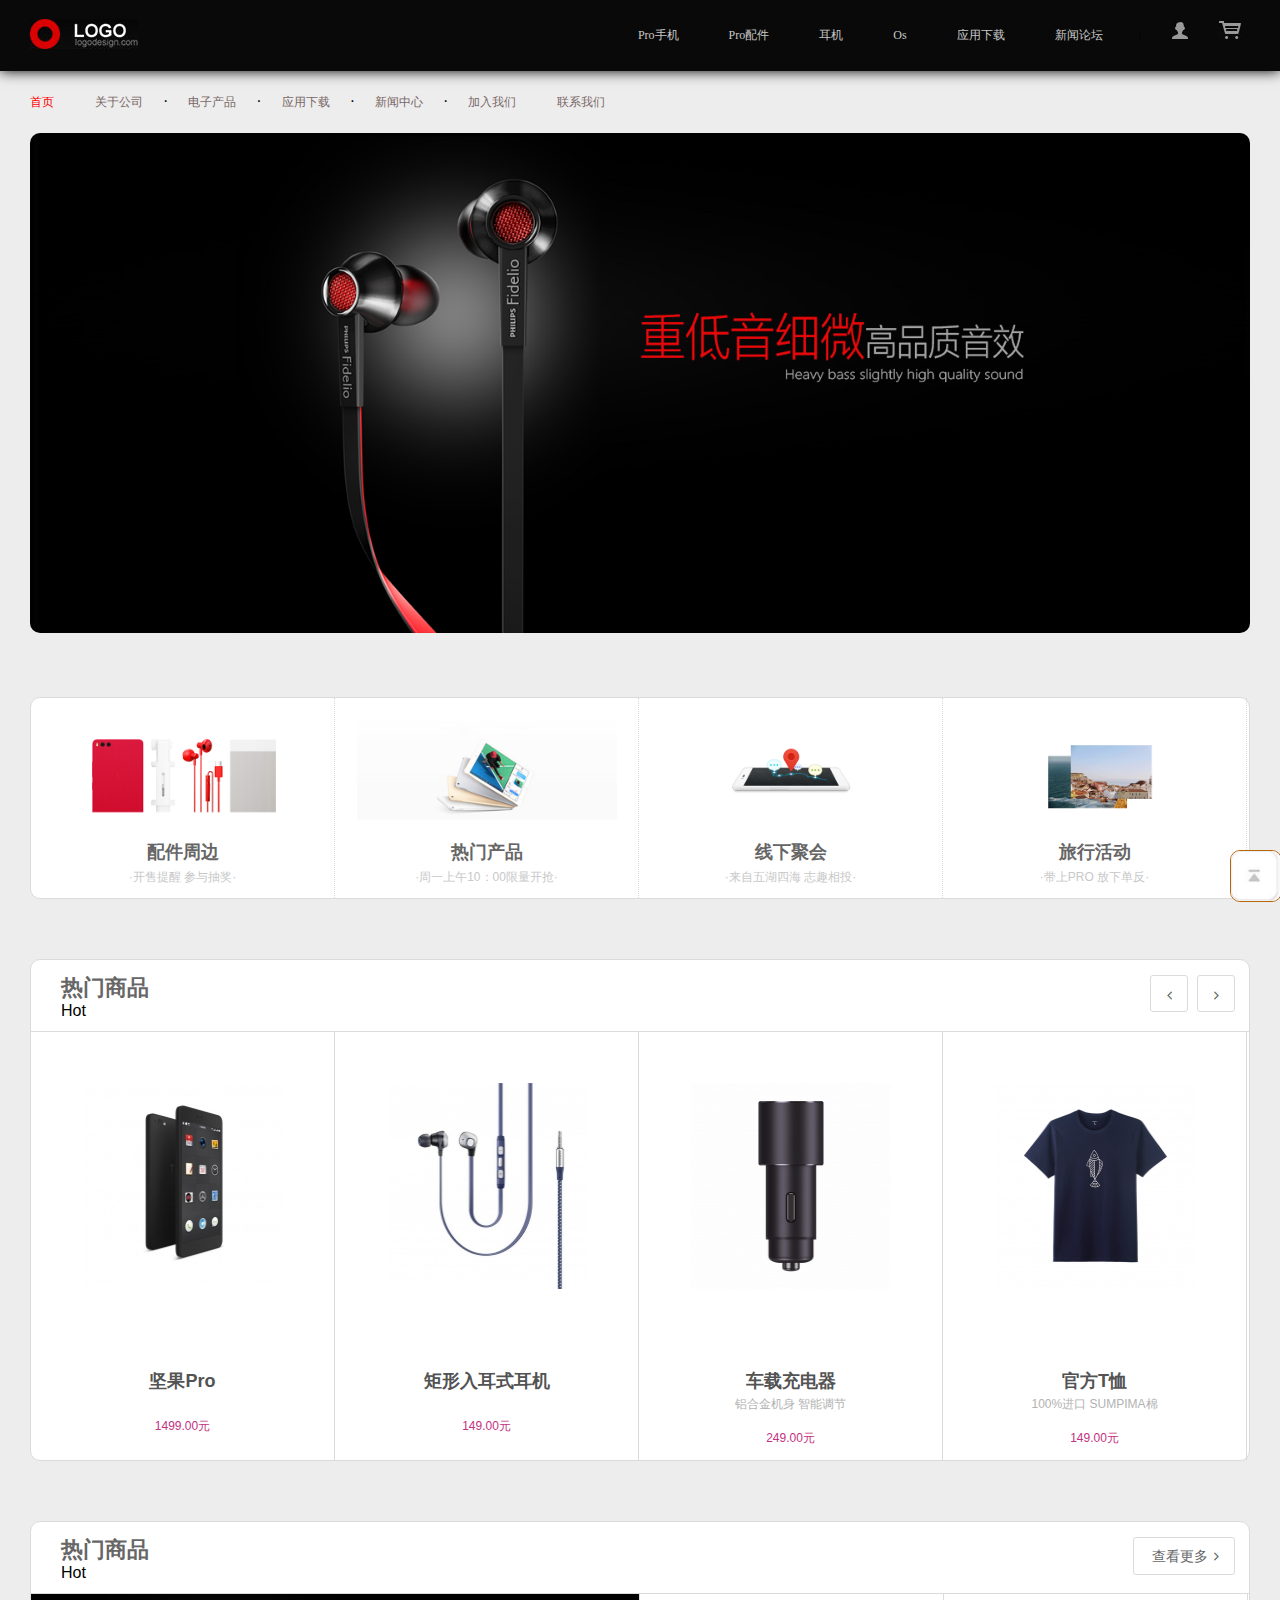
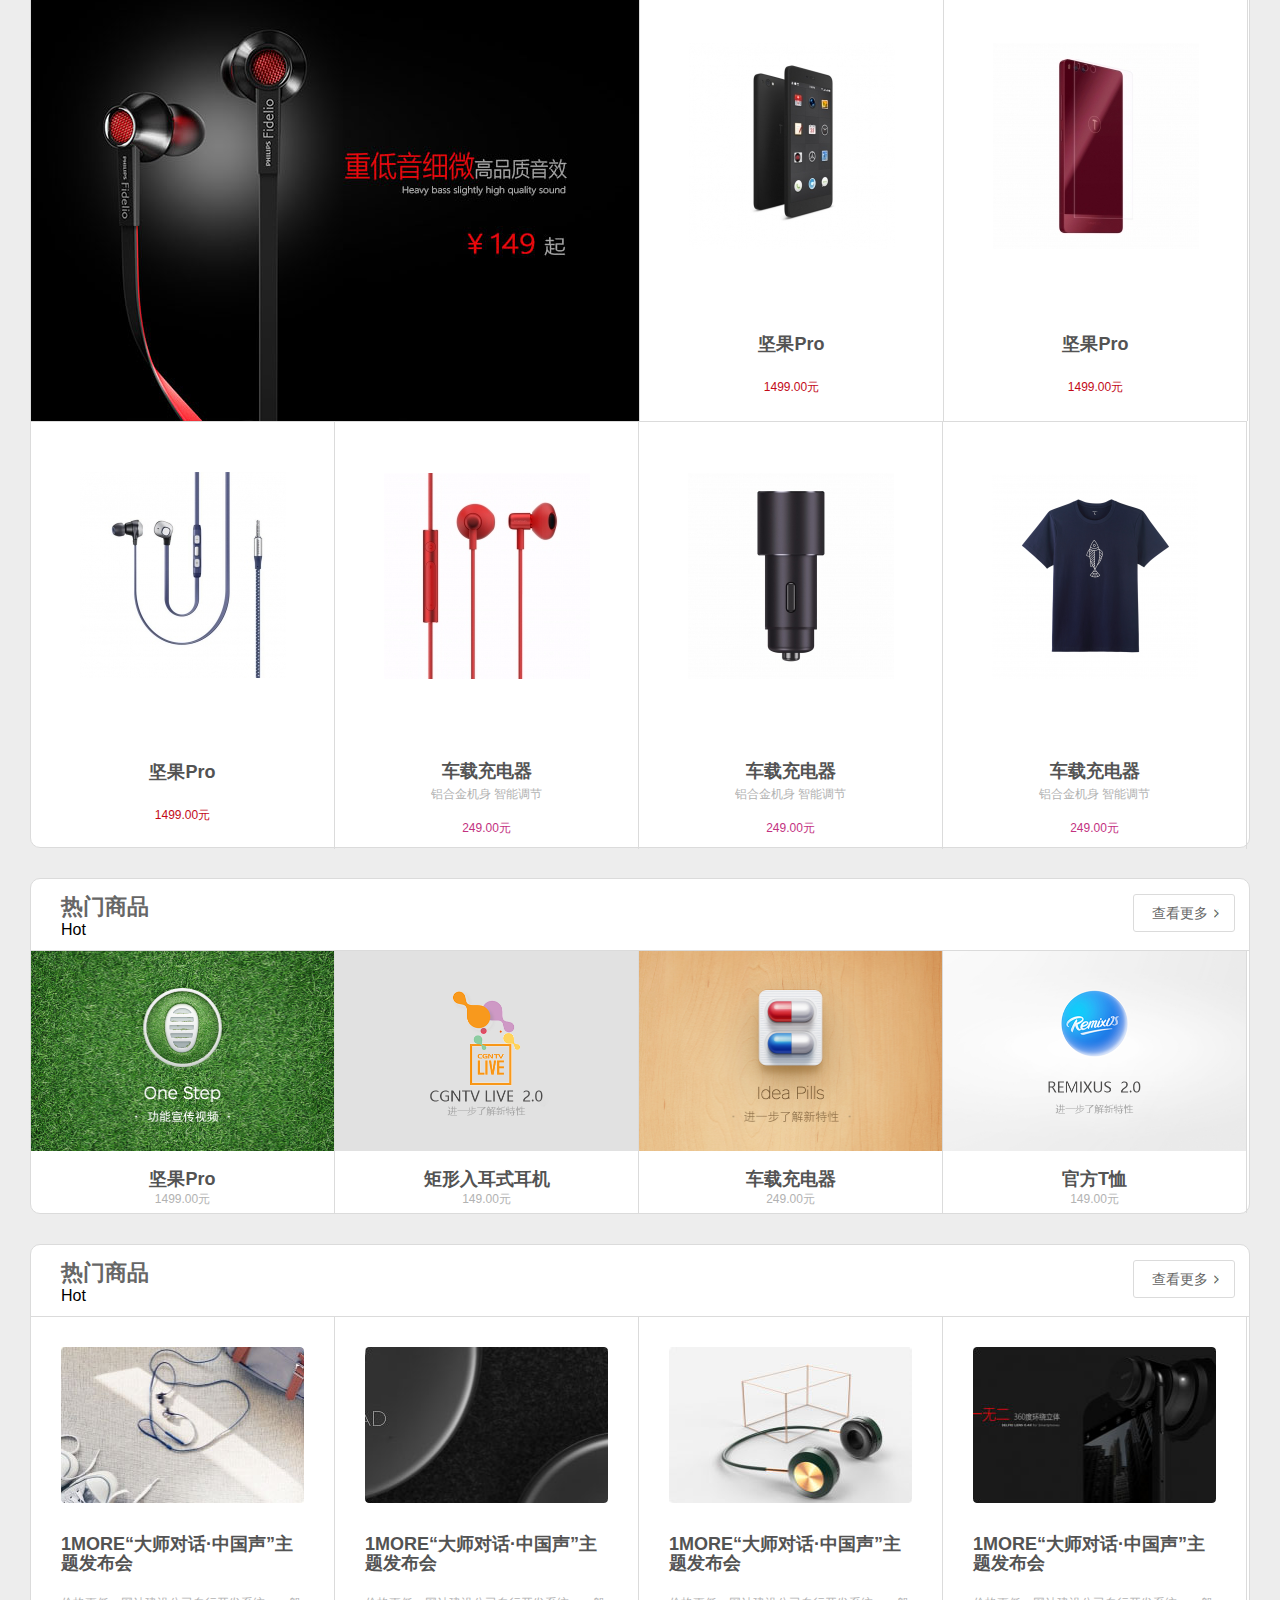
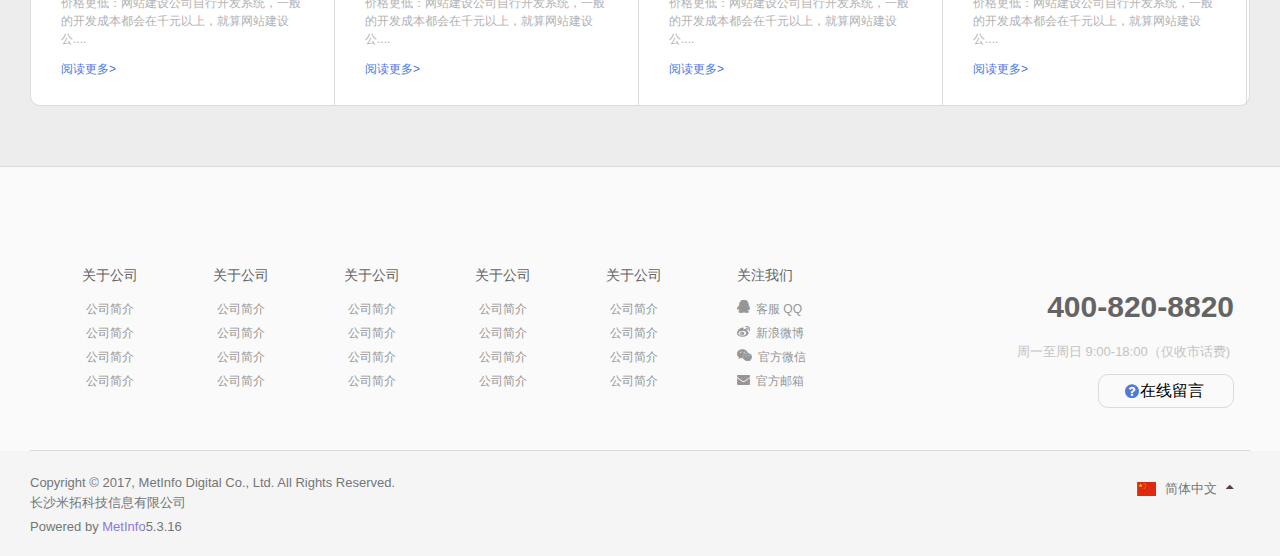
<file: index.html>
<!DOCTYPE html>
<html>
	<head>
		<meta charset="UTF-8">
		<title>首页</title>
		<link rel="stylesheet" href="css/style.css" />
		<link rel="stylesheet" href="css/idnex.css" />
	</head>
	<body>
<div class="top">
<div class="t_inner">
		<div class="logo">
		  <div align="justify"><a href="#"><img src="images/top_log_03.jpg"></a></div>
		</div>
		<div class="right">
			<div align="justify">
			  <ul>
			    <li><a href="#">Pro手机</a></li>
			    <li><a href="#">Pro配件</a></li>
			    <li><a href="#">耳机</a></li>
			    <li><a href="#">Os</a></li>
			    <li><a href="#">应用下载</a></li>
			    <li><a href="#">新闻论坛</a></li>
			    <li class="last"><span>|</span><a href="#"><img src="images/top_log_06.jpg"></a></li>
			    <li class="lasts"><a href="#"><img src="images/top_log_09.jpg"></a></li>
		      </ul>
		  </div>
		</div>
</div>
</div>
<div class="header">
	<div class="h_inner">
		<ul>
			<li><a href="#" class="innet">首页</a></li>
			<li class="first"><a href="company.html">关于公司</a><span>·</span></li>
			<li class="first"><a href="chanpin.html">电子产品</a><span>·</span></li>
			<li class="first"><a href="download.html">应用下载</a><span>·</span></li>
			<li class="first"><a href="xinwen.html">新闻中心</a><span>·</span></li>
			<li><a href="join.html">加入我们</a></li>
			<li><a href="contact.html">联系我们</a></li>
		</ul>
	</div>
</div>
<div class="banner"><img src="a_data/1495532510.png"></div>
<div class="main">
	<div class="m_inner">
		<div class="part1">
			<div class="list">
				<div class="pic"><a href="#"><img src="a_data/1495693824.png"></a></div>
				<h4>配件周边</h4>
				<p><a href="#">·开售提醒 参与抽奖·</a></p>
			</div>
			<div class="list">
				<div class="pic"><a href="#"><img src="a_data/1495697648.png"></a></div>
				<h4>热门产品</h4>
				<p><a href="#">·周一上午10：00限量开抢·</a></p>
			</div>
			<div class="list">
				<div class="pic"><a href="#"><img src="a_data/1495693914.png"></a></div>
				<h4>线下聚会</h4>
				<p><a href="#">·来自五湖四海 志趣相投·</a></p>
			</div><div class="list">
				<div class="pic"><a href="#"><img src="a_data/1495693941.png"></a></div>
				<h4>旅行活动</h4>
				<p><a href="#">·带上PRO 放下单反·</a></p>
			</div>
		</div>
		<div class="part2">
			<div class="shang">
				<div class="left">
					<h3>热门商品</h3>
					<span>Hot</span>
				</div>
				<div class="right">
					<a href="#"><img src="images/bg_03.jpg"></a>
					<a href="#"><img src="images/bg_05.jpg"></a>
				</div>				
			</div>
			<div class="xia">
				 <div class="list">
						<div class="pic"><a href="#"><img src="a_data/thumb_022.jpg"></a></div>
						<h4><a href="#">坚果Pro</a></h4>
						<p><a href="#">1499.00元</a></p>
				 </div>
				  <div class="list">
						<div class="pic"><a href="#"><img src="a_data/thumb_008.jpg"></a></div>
						<h4><a href="#">矩形入耳式耳机</a></h4>
						<p><a href="#">149.00元</a></p>
				 </div>
				  <div class="list last">
						<div class="pic"><a href="#"><img src="a_data/thumb_020.jpg"></a></div>
						<h4><a href="#">车载充电器</a></h4>
                        <span>铝合金机身 智能调节</span>
						<p><a href="#">249.00元</a></p>
				 </div>
				  <div class="list last">
						<div class="pic"><a href="#"><img src="a_data/thumb_014.jpg"></a></div>
						<h4><a href="#">官方T恤</a></h4>
                        <span>100%进口 SUMPIMA棉</span>
						<p><a href="#">149.00元</a></p>
				 </div>
			</div>
		</div>
        <div class="p_mid">
        	<div class="shang">
				<div class="left">
					<h3>热门商品</h3>
					<span>Hot</span>
				</div>
				<div class="right">					
					<a href="#">查看更多</a>
				</div>				
			</div>
        	<div class="xia">
        		<div class="index">
	        		<div class="tu"><img src="images/p_mid-bg_03.jpg"></div>
	        		<div class="list">
						<div class="pic"><a href="#"><img src="a_data/thumb_022.jpg"></a></div>
						<h4><a href="#">坚果Pro</a></h4>
						<p><a href="#">1499.00元</a></p>
					</div>
					<div class="list">
						<div class="pic"><a href="#"><img src="a_data/thumb_027.jpg"></a></div>
						<h4><a href="#">坚果Pro</a></h4>
						<p><a href="#">1499.00元</a></p>
					</div>
				</div>
					<div class="undex">
        		<div class="list">
						<div class="pic"><a href="#"><img src="a_data/thumb_008.jpg"></a></div>
						<h4><a href="#">坚果Pro</a></h4>
						<p><a href="#">1499.00元</a></p>
				</div>
				 <div class="list last">
						<div class="pic"><a href="#"><img src="a_data/thumb_017.jpg"></a></div>
						<h4><a href="#">车载充电器</a></h4>
                        <span>铝合金机身 智能调节</span>
						<p><a href="#">249.00元</a></p>
				 </div>
				  <div class="list last">
						<div class="pic"><a href="#"><img src="a_data/thumb_020.jpg"></a></div>
						<h4><a href="join.html">车载充电器</a></h4>
                        <span>铝合金机身 智能调节</span>
						<p><a href="#">249.00元</a></p>
				 </div>
				  <div class="list last">
						<div class="pic"><a href="#"><img src="a_data/thumb_014.jpg"></a></div>
						<h4>车载充电器</h4>
                        <span>铝合金机身 智能调节</span>
						<p><a href="#">249.00元</a></p>
				 </div>
        	</div>
        	</div>
        
        	
        	
        </div>
		<div class="part3">
			<div class="shang">
				<div class="left">
					<h3>热门商品</h3>
					<span>Hot</span>
				</div>
				<div class="right">					
					<a href="#">查看更多</a>
				</div>				
			</div>
			<div class="xia">
				 <div class="list">
						<div class="pic"><a href="#"><img src="a_data/1495609372.jpg"></a></div>
						<h4><a href="#">坚果Pro</a></h4>
						<p><a href="#">1499.00元</a></p>
				 </div>
				  <div class="list">
						<div class="pic"><a href="#"><img src="a_data/1495794368.png"></a></div>
						<h4><a href="#">矩形入耳式耳机</a></h4>
						<p><a href="#">149.00元</a></p>
				 </div>
				  <div class="list">
						<div class="pic"><a href="#"><img src="a_data/1495609812.jpg"></a></div>
						<h4><a href="#">车载充电器</a></h4>
						<p><a href="#">249.00元</a></p>
				 </div>
				  <div class="list">
						<div class="pic"><a href="#"><img src="a_data/1495701022.png"></a></div>
						<h4><a href="join.html">官方T恤</a></h4>                        
						<p><a href="#">149.00元</a></p>
				 </div>
			</div>
		</div>
		<div class="part4">
			<div class="shang">
				<div class="left">
					<h3>热门商品</h3>
					<span>Hot</span>
				</div>
				<div class="right">
					<a href="#">查看更多</a>
				</div>				
			</div>
			<div class="xia">
				 <div class="list">
						<div class="pic"><a href="#"><img src="images/m_inner-pic_03.jpg"></a></div>
						<h4>1MORE“大师对话·中国声”主题发布会</h4>
						<p>价格更低：网站建设公司自行开发系统，一般的开发成本都会在千元以上，就算网站建设公....</p>
						<div class="text"><a href="#">阅读更多></a></div>
				 </div>
				  <div class="list">
						<div class="pic"><a href="#"><img src="images/m_inner-pic_05.jpg"></a></div>
						<h4>1MORE“大师对话·中国声”主题发布会</h4>
						<p>价格更低：网站建设公司自行开发系统，一般的开发成本都会在千元以上，就算网站建设公....</p>
						<div class="text"><a href="#">阅读更多></a></div>
				 </div>
				  <div class="list">
						<div class="pic"><a href="#"><img src="images/m_inner-pic_07.jpg"></a></div>
						<h4>1MORE“大师对话·中国声”主题发布会</h4>
						<p>价格更低：网站建设公司自行开发系统，一般的开发成本都会在千元以上，就算网站建设公....</p>
						<div class="text"><a href="#">阅读更多></a></div>
				 </div>
				  <div class="list">
						<div class="pic"><a href="#"><img src="images/m_inner-pic_09.jpg"></a></div>
						<h4>1MORE“大师对话·中国声”主题发布会</h4>
						<p>价格更低：网站建设公司自行开发系统，一般的开发成本都会在千元以上，就算网站建设公....</p>
						<div class="text"><a href="#">阅读更多></a></div>
				 </div>
				
				  
			</div>
		</div>
	</div>
</div>
<div class="footer">
	<div class="f_inner">
		<dl class="first">
			<dt>关于公司</dt>
			<dd><a href="#">公司简介</a></dd>
			<dd><a href="#">公司简介</a></dd>
			<dd><a href="#">公司简介</a></dd>
			<dd><a href="#">公司简介</a></dd>
		</dl>
		<dl>
			<dt>关于公司</dt>
			<dd><a href="#">公司简介</a></dd>
			<dd><a href="#">公司简介</a></dd>
			<dd><a href="#">公司简介</a></dd>
			<dd><a href="#">公司简介</a></dd>
		</dl>
		<dl>
			<dt>关于公司</dt>
			<dd><a href="#">公司简介</a></dd>
			<dd><a href="#">公司简介</a></dd>
			<dd><a href="#">公司简介</a></dd>
			<dd><a href="#">公司简介</a></dd>
		</dl>
		<dl>
			<dt>关于公司</dt>
			<dd><a href="#">公司简介</a></dd>
			<dd><a href="#">公司简介</a></dd>
			<dd><a href="#">公司简介</a></dd>
			<dd><a href="#">公司简介</a></dd>
		</dl>
		<dl>
			<dt>关于公司</dt>
			<dd><a href="#">公司简介</a></dd>
			<dd><a href="#">公司简介</a></dd>
			<dd><a href="#">公司简介</a></dd>
			<dd><a href="#">公司简介</a></dd>
		</dl>
		<dl class="last">
			<dt>关注我们</dt>
			<dd><img src="images/qq_weixin_03.jpg"><a href="W">客服 QQ</a></dd>
			<dd><img src="images/qq_weixin_07.jpg"><a href="W">新浪微博</a></dd>
			<dd><img src="images/qq_weixin_11.jpg"><a href="W">官方微信</a></dd>
			<dd><img src="images/qq_weixin_15.jpg"><a href="W">官方邮箱</a></dd>
		</dl>
		<div class="right">
			<h2>400-820-8820</h2>
			<p>周一至周日 9:00-18:00（仅收市话费)</p>
			<div class="button"><a href="#">在线留言</a></div>
		</div>
	</div>
	
</div>
<div class="bot">
	<div class="b_inner">
		<div class="left">
			<p>Copyright © 2017, MetInfo Digital Co., Ltd. All Rights Reserved.<br/>
长沙米拓科技信息有限公司</p>
			<div class="text">Powered by <span>MetInfo</span>5.3.16</div>
		</div>
		<div class="right">
			<p><a href="#">简体中文</a><img src="images/jiantou_bg_10.jpg"></p>
		</div>
	</div>
</div>
<div class="bot_footer">
	<a href="#"><img src="images/bg_06.jpg"></a>
</div>
		
		
	</body>
</html>
</file>
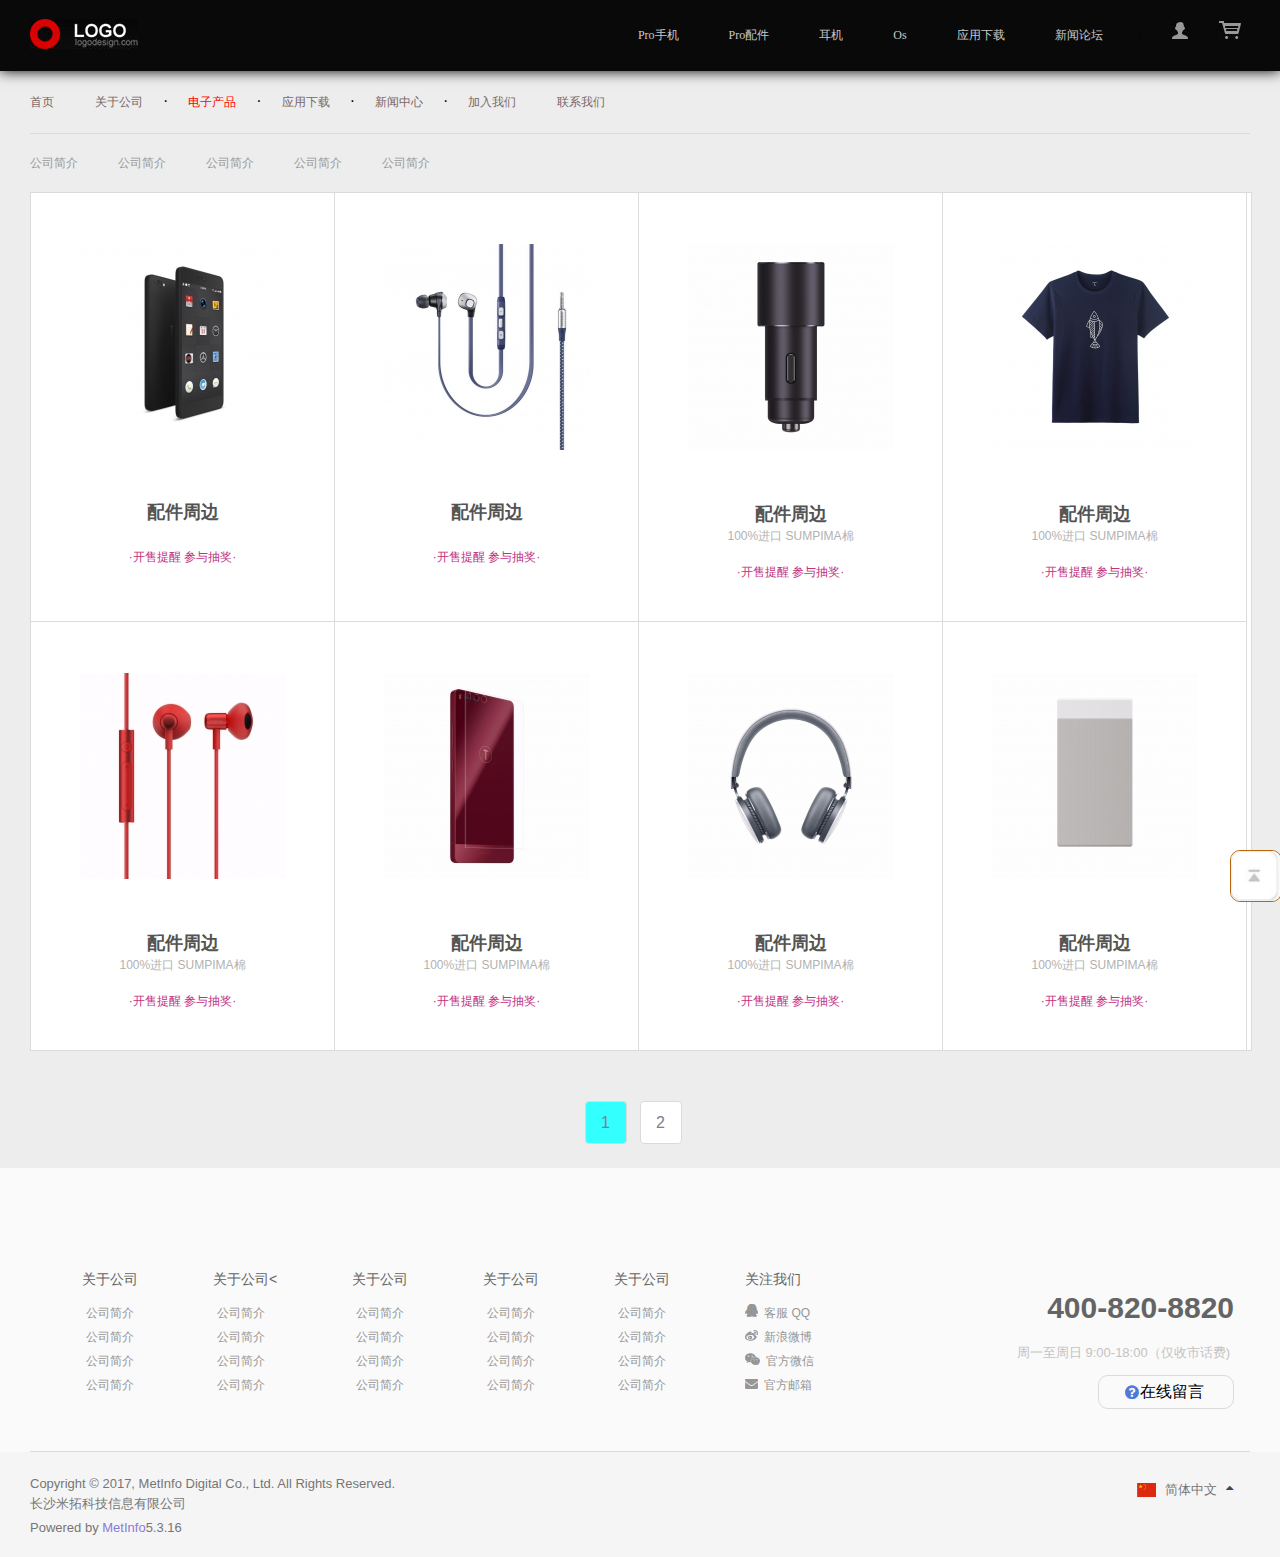
<file: chanpin.html>
<!DOCTYPE html>
<html>
	<head>
		<meta charset="UTF-8">
		<title>产品</title>
		<link rel="stylesheet" href="css/style.css" />
		<link rel="stylesheet" href="css/chanpin.css" />
	</head>
	<body>
<div class="top">
<div class="t_inner">
		<div class="logo"><a href="#"><img src="images/top_log_03.jpg"></a></div>
		<div class="right">
			<ul>
				<li><a href="#">Pro手机</a></li>
				<li><a href="#">Pro配件</a></li>
				<li><a href="#">耳机</a></li>
				<li><a href="#">Os</a></li>
				<li><a href="#">应用下载</a></li>
				<li><a href="#">新闻论坛</a></li>
				<li class="last"><span>|</span><a href="#"><img src="images/top_log_06.jpg"></a></li>
				<li class="lasts"><a href="#"><img src="images/top_log_09.jpg"></a></li>
			</ul>
		</div>
</div>
</div>
<div class="header">
	<div class="h_inner">
		<ul>
			<li><a href="index.html">首页</a></li>
			<li class="first"><a href="company.html">关于公司</a><span>·</span></li>
			<li class="first"><a href="#" class="innet">电子产品</a><span>·</span></li>
			<li class="first"><a href="download.html">应用下载</a><span>·</span></li>
			<li class="first"><a href="xinwen.html">新闻中心</a><span>·</span></li>
			<li><a href="join.html">加入我们</a></li>
			<li><a href="contact.html">联系我们</a></li>
		</ul>
	</div>
</div>		
<div class="main">
	<div class="m_inner">
		<ul>
			<li><a href="#">公司简介</a></li>
			<li><a href="#">公司简介</a></li>
			<li><a href="#">公司简介</a></li>
			<li><a href="#">公司简介</a></li>
			<li><a href="#">公司简介</a></li>
		</ul>
		<div class="part">
			<div class="list first">
				<div class="pic"><a href="#"><img src="a_data/thumb_022.jpg"></a></div>
				<h4>配件周边</h4>
				<p><a href="#">·开售提醒 参与抽奖·</a></p>
			</div>
			<div class="list first">
				<div class="pic"><a href="#"><img src="a_data/thumb_008.jpg"></a></div>
				<h4>配件周边</h4>
				<p><a href="#">·开售提醒 参与抽奖·</a></p>
			</div>
			<div class="list">
				<div class="pic"><a href="#"><img src="a_data/thumb_020.jpg"></a></div>
				<h4>配件周边</h4>
				<span>100%进口 SUMPIMA棉</span>
				<p><a href="#">·开售提醒 参与抽奖·</a></p>
			</div>
			<div class="list">
				<div class="pic"><a href="#"><img src="a_data/thumb_014.jpg"></a></div>
				<h4>配件周边</h4>
				<span>100%进口 SUMPIMA棉</span>
				<p><a href="#">·开售提醒 参与抽奖·</a></p>
			</div>
			<div class="list">
				<div class="pic"><a href="#"><img src="a_data/thumb_017.jpg"></a></div>
				<h4>配件周边</h4>
				<span>100%进口 SUMPIMA棉</span>
				<p><a href="#">·开售提醒 参与抽奖·</a></p>
			</div>
			<div class="list">
				<div class="pic"><a href="#"><img src="a_data/thumb_027.jpg"></a></div>
				<h4>配件周边</h4>
				<span>100%进口 SUMPIMA棉</span>
				<p><a href="#">·开售提醒 参与抽奖·</a></p>
			</div>
			<div class="list">
				<div class="pic"><a href="#"><img src="a_data/thumb_030.jpg"></a></div>
				<h4>配件周边</h4>
				<span>100%进口 SUMPIMA棉</span>
				<p><a href="#">·开售提醒 参与抽奖·</a></p>
			</div>
			<div class="list">
				<div class="pic"><a href="#"><img src="a_data/thumb_010.jpg"></a></div>
				<h4>配件周边</h4>
				<span>100%进口 SUMPIMA棉</span>
				<p><a href="#">·开售提醒 参与抽奖·</a></p>
			</div>
		</div>
		<div class="box">
			<div class="box_1"><a href="#" class="first">1</a><a href="#">2</a></div>
		</div>
	</div>	
</div>	
<div class="footer">
	<div class="f_inner">
		<dl class="first">
			<dt>关于公司</dt>
			<dd><a href="#">公司简介</a></dd>
			<dd><a href="#">公司简介</a></dd>
			<dd><a href="#">公司简介</a></dd>
			<dd><a href="#">公司简介</a></dd>
		</dl>
		<dl>
			<dt>关于公司<</dt>
			<dd><a href="#">公司简介</a></dd>
			<dd><a href="#">公司简介</a></dd>
			<dd><a href="#">公司简介</a></dd>
			<dd><a href="#">公司简介</a></dd>
		</dl>
		<dl>
			<dt>关于公司</dt>
			<dd><a href="#">公司简介</a></dd>
			<dd><a href="#">公司简介</a></dd>
			<dd><a href="#">公司简介</a></dd>
			<dd><a href="#">公司简介</a></dd>
		</dl>
		<dl>
			<dt>关于公司</dt>
			<dd><a href="#">公司简介</a></dd>
			<dd><a href="#">公司简介</a></dd>
			<dd><a href="#">公司简介</a></dd>
			<dd><a href="#">公司简介</a></dd>
		</dl>
		<dl>
			<dt>关于公司</dt>
			<dd><a href="#">公司简介</a></dd>
			<dd><a href="#">公司简介</a></dd>
			<dd><a href="#">公司简介</a></dd>
			<dd><a href="#">公司简介</a></dd>
		</dl>
		<dl class="last">
			<dt>关注我们</dt>
			<dd><img src="images/qq_weixin_03.jpg"><a href="#">客服 QQ</a></dd>
			<dd><img src="images/qq_weixin_07.jpg"><a href="#">新浪微博</a></dd>
			<dd><img src="images/qq_weixin_11.jpg"><a href="#">官方微信</a></dd>
			<dd><img src="images/qq_weixin_15.jpg"><a href="#">官方邮箱</a></dd>
		</dl>
		<div class="right">
			<h2>400-820-8820</h2>
			<p>周一至周日 9:00-18:00（仅收市话费)</p>
			<div class="button"><a href="#">在线留言</a></div>
		</div>
	</div>
	
</div>
<div class="bot">
	<div class="b_inner">
		<div class="left">
			<p>Copyright © 2017, MetInfo Digital Co., Ltd. All Rights Reserved.<br/>
长沙米拓科技信息有限公司</p>
			<div class="text">Powered by <span>MetInfo</span>5.3.16</div>
		</div>
		<div class="right">
			<p><a href="#">简体中文</a><img src="images/jiantou_bg_10.jpg"></p>
		</div>
	</div>
</div>
<div class="bot_footer">
	<a href="#"><img src="images/bg_06.jpg"></a>
</div>
	</body>
</html>
</file>
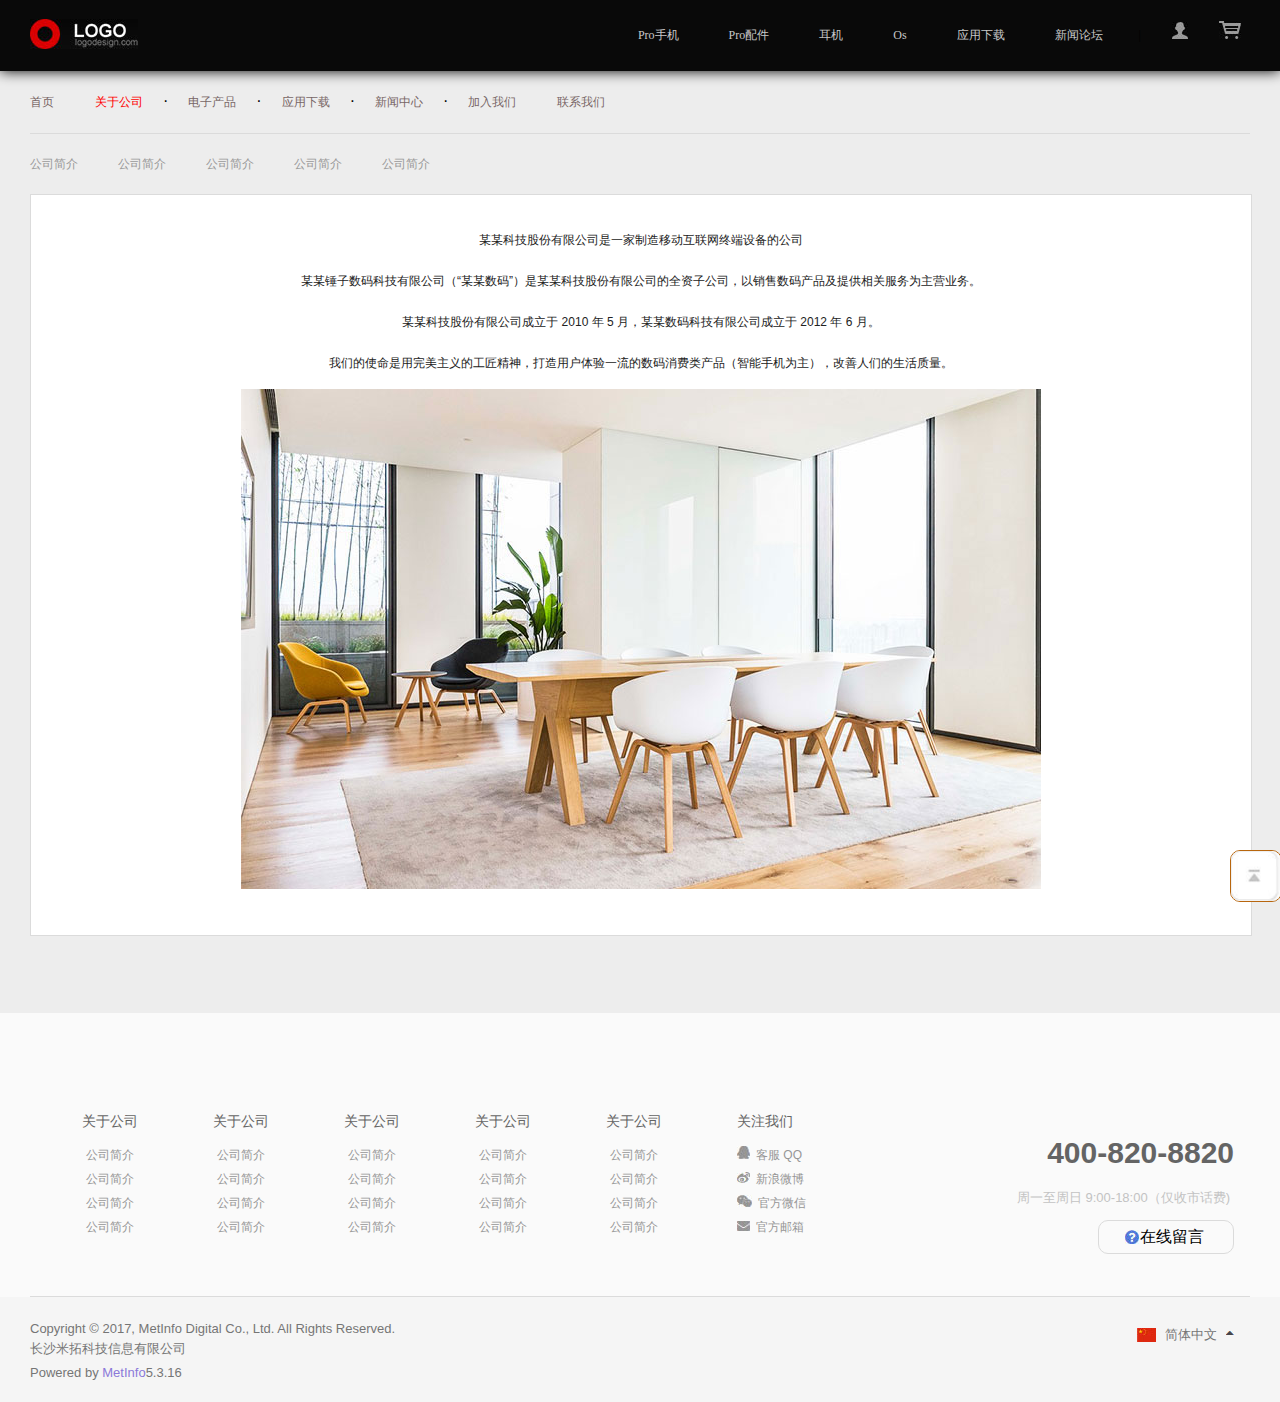
<file: company.html>
<!DOCTYPE html>
<html>
	<head>
		<meta charset="UTF-8">
		<title>公司</title>
		<link rel="stylesheet" href="css/style.css" />
		<link rel="stylesheet" href="css/company.css" />
	</head>
	<body>
<div class="top">
<div class="t_inner">
		<div class="logo"><a href="#"><img src="images/top_log_03.jpg"></a></div>
		<div class="right">
			<ul>
				<li><a href="#">Pro手机</a></li>
				<li><a href="#">Pro配件</a></li>
				<li><a href="#">耳机</a></li>
				<li><a href="#">Os</a></li>
				<li><a href="#">应用下载</a></li>
				<li><a href="#">新闻论坛</a></li>
				<li class="last"><span>|</span><a href="#"><img src="images/top_log_06.jpg"></a></li>
				<li class="lasts"><a href="#"><img src="images/top_log_09.jpg"></a></li>
			</ul>
		</div>
</div>
</div>
<div class="header">
	<div class="h_inner">
		<ul>
			<li><a href="index.html">首页</a></li>
			<li class="first"><a href="#" class="innet">关于公司</a><span>·</span></li>
			<li class="first"><a href="chanpin.html">电子产品</a><span>·</span></li>
			<li class="first"><a href="download.html">应用下载</a><span>·</span></li>
			<li class="first"><a href="xinwen.html">新闻中心</a><span>·</span></li>
			<li><a href="join.html">加入我们</a></li>
			<li><a href="contact.html">联系我们</a></li>
		</ul>
	</div>
</div>
<div class="main">	
	<div class="m_inner">
		<ul>
			<li><a href="#">公司简介</a></li>
			<li><a href="#">公司简介</a></li>
			<li><a href="#">公司简介</a></li>
			<li><a href="#">公司简介</a></li>
			<li><a href="#">公司简介</a></li>
		</ul>
		<div class="part">
			<p>某某科技股份有限公司是一家制造移动互联网终端设备的公司<br/>某某锤子数码科技有限公司（“某某数码”）是某某科技股份有限公司的全资子公司，以销售数码产品及提供相关服务为主营业务。<br />某某科技股份有限公司成立于 2010 年 5 月，某某数码科技有限公司成立于 2012 年 6 月。<br />我们的使命是用完美主义的工匠精神，打造用户体验一流的数码消费类产品（智能手机为主），改善人们的生活质量。</p>
			<div class="pic"><img src="images/company_bg_03.jpg"></div>	
		</div>
	</div>
</div>
<div class="footer">
	<div class="f_inner">
		<dl class="first">
			<dt>关于公司</dt>
			<dd><a href="#">公司简介</a></dd>
			<dd><a href="#">公司简介</a></dd>
			<dd><a href="#">公司简介</a></dd>
			<dd><a href="#">公司简介</a></dd>
		</dl>
		<dl>
			<dt>关于公司</dt>
			<dd><a href="3">公司简介</a></dd>
			<dd><a href="#">公司简介</a></dd>
			<dd><a href="#">公司简介</a></dd>
			<dd><a href="#">公司简介</a></dd>
		</dl>
		<dl>
			<dt>关于公司</dt>
			<dd><a href="#">公司简介</a></dd>
			<dd><a href="#">公司简介</a></dd>
			<dd><a href="#">公司简介</a></dd>
			<dd><a href="#">公司简介</a></dd>
		</dl>
		<dl>
			<dt>关于公司</dt>
			<dd><a href="#">公司简介</a></dd>
			<dd><a href="#">公司简介</a></dd>
			<dd><a href="#">公司简介</a></dd>
			<dd><a href="#">公司简介</a></dd>
		</dl>
		<dl>
			<dt>关于公司</dt>
			<dd><a href="#">公司简介</a></dd>
			<dd><a href="#">公司简介</a></dd>
			<dd><a href="#">公司简介</a></dd>
			<dd><a href="#">公司简介</a></dd>
		</dl>
		<dl class="last">
			<dt>关注我们</dt>
			<dd><img src="images/qq_weixin_03.jpg"><a href="#">客服 QQ</a></dd>
			<dd><img src="images/qq_weixin_07.jpg"><a href="#">新浪微博</a></dd>
			<dd><img src="images/qq_weixin_11.jpg"><a href="#">官方微信</a></dd>
			<dd><img src="images/qq_weixin_15.jpg"><a href="#">官方邮箱</a></dd>
		</dl>
		<div class="right">
			<h2>400-820-8820</h2>
			<p>周一至周日 9:00-18:00（仅收市话费)</p>
			<div class="button"><a href="#">在线留言</a></div>
		</div>
	</div>
	
</div>
<div class="bot">
	<div class="b_inner">
		<div class="left">
			<p>Copyright © 2017, MetInfo Digital Co., Ltd. All Rights Reserved.<br/>
长沙米拓科技信息有限公司</p>
			<div class="text">Powered by <span>MetInfo</span>5.3.16</div>
		</div>
		<div class="right">
			<p><a href="#">简体中文</a><img src="images/jiantou_bg_10.jpg"></p>
		</div>
	</div>
</div>
<div class="bot_footer">
	<a href="#"><img src="images/bg_06.jpg"></a>
</div>
	</body>
</html>
</file>
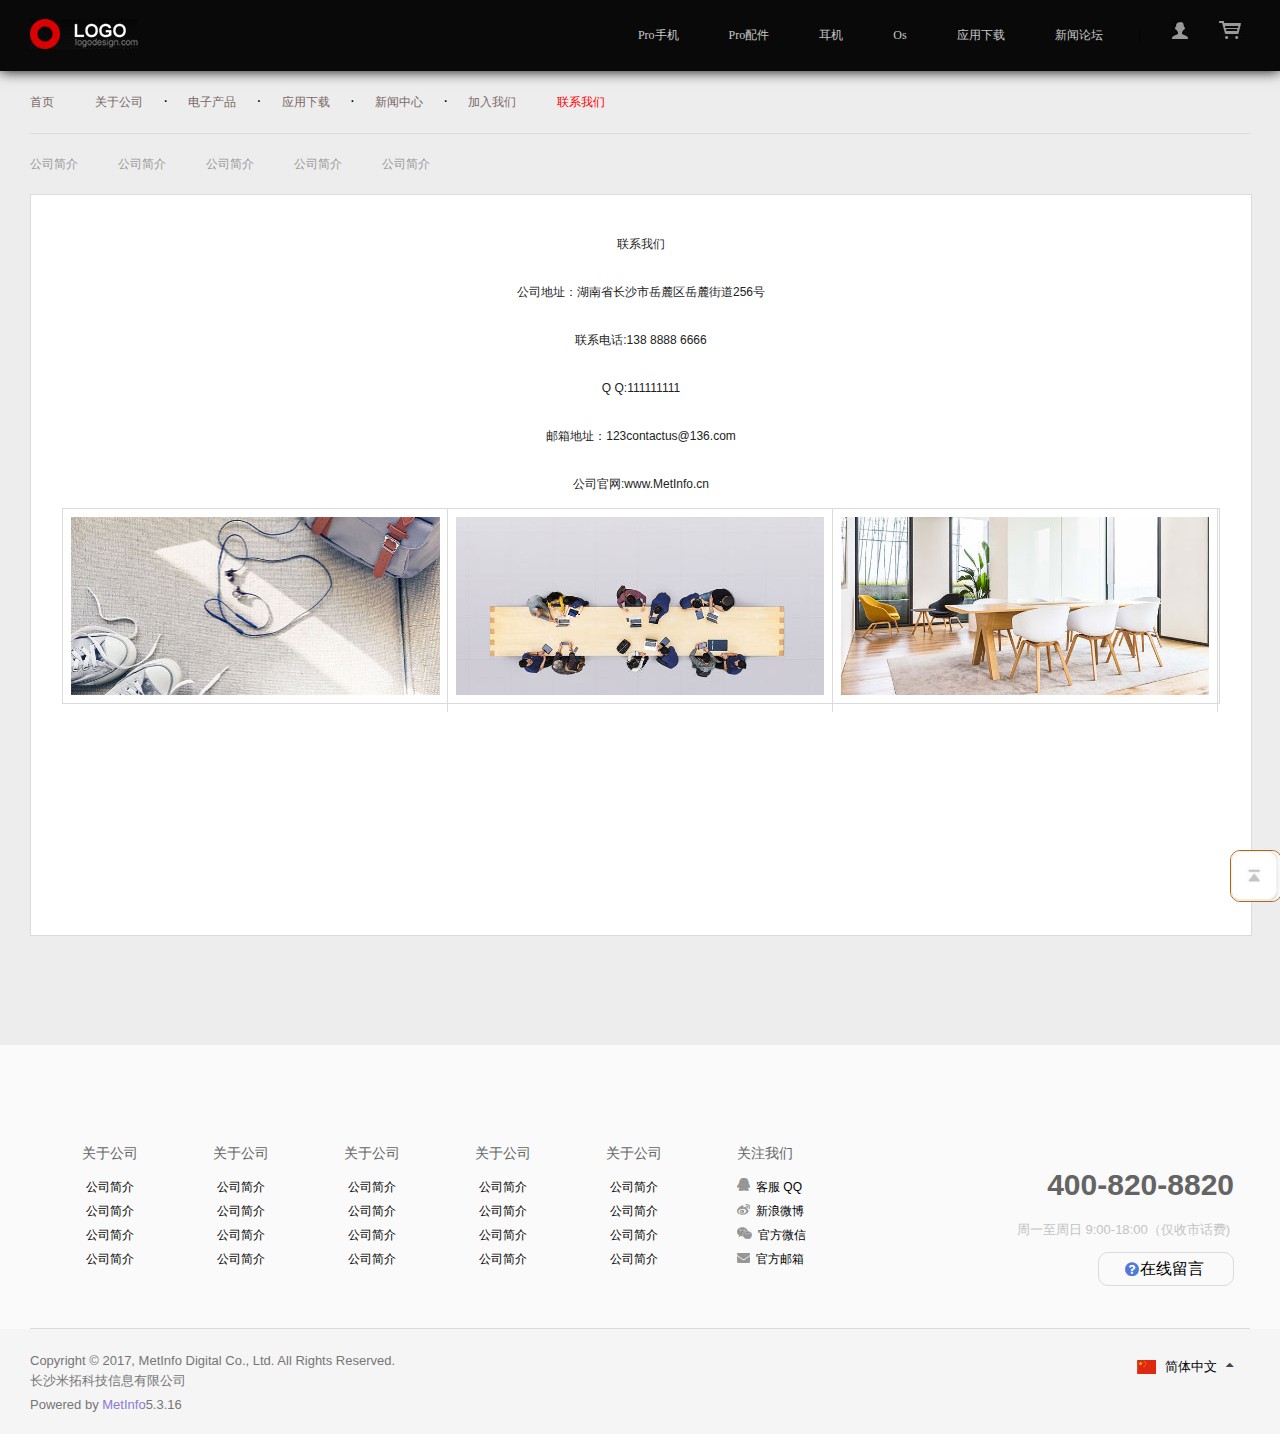
<file: contact.html>
<!DOCTYPE html>
<html>
	<head>
		<meta charset="UTF-8">
		<title></title>
		<link rel="stylesheet" href="css/style.css" />
		<link rel="stylesheet" href="css/contact.css" />
	</head>
	<body>
<div class="top">
<div class="t_inner">
		<div class="logo"><a href="#"><img src="images/top_log_03.jpg"></a></div>
		<div class="right">
			<ul>
				<li><a href="#">Pro手机</a></li>
				<li><a href="#">Pro配件</a></li>
				<li><a href="#">耳机</a></li>
				<li><a href="#">Os</a></li>
				<li><a href="#">应用下载</a></li>
				<li><a href="#">新闻论坛</a></li>
				<li class="last"><span>|</span><a href="#"><img src="images/top_log_06.jpg"></a></li>
				<li class="lasts"><a href="#"><img src="images/top_log_09.jpg"></a></li>
			</ul>
		</div>
</div>
</div>
<div class="header">
	<div class="h_inner">
		<ul>
			<li><a href="index.html">首页</a></li>
			<li class="first"><a href="company.html">关于公司</a><span>·</span></li>
			<li class="first"><a href="chanpin.html">电子产品</a><span>·</span></li>
			<li class="first"><a href="download.html">应用下载</a><span>·</span></li>
			<li class="first"><a href="xinwen.html">新闻中心</a><span>·</span></li>
			<li><a href="join.html">加入我们</a></li>
			<li><a href="#" class="innet">联系我们</a></li>
		</ul>
	</div>
</div>
<div class="main">
	<div class="m_inner">
		<ul>
			<li><a href="#">公司简介</a></li>
			<li><a href="#">公司简介</a></li>
			<li><a href="#">公司简介</a></li>
			<li><a href="3">公司简介</a></li>
			<li><a href="#">公司简介</a></li>
		</ul>
		<div class="part">
			<p>联系我们<br/>公司地址：湖南省长沙市岳麓区岳麓街道256号   <br/> 联系电话:138 8888 6666 <br/>Q Q:111111111 <br/>邮箱地址：123contactus@136.com<br/>公司官网:www.MetInfo.cn</p>
			<div class="box">
				<div class="list"><a href="#"><img src="images/contact_bg_03.jpg"></a></div>
				<div class="list"><a href="#"></a><img src="images/contact_bg_05.jpg"></div>
				<div class="list"><a href="#"></a><img src="images/contact_bg_07.jpg"></div>				
			</div>
		</div>
	</div>	
</div>
<div class="footer">
	<div class="f_inner">
		<dl class="first">
			<dt>关于公司</dt>
			<dd>公司简介</dd>
			<dd>公司简介</dd>
			<dd>公司简介</dd>
			<dd>公司简介</dd>
		</dl>
		<dl>
			<dt>关于公司</dt>
			<dd>公司简介</dd>
			<dd>公司简介</dd>
			<dd>公司简介</dd>
			<dd>公司简介</dd>
		</dl>
		<dl>
			<dt>关于公司</dt>
			<dd>公司简介</dd>
			<dd>公司简介</dd>
			<dd>公司简介</dd>
			<dd>公司简介</dd>
		</dl>
		<dl>
			<dt>关于公司</dt>
			<dd>公司简介</dd>
			<dd>公司简介</dd>
			<dd>公司简介</dd>
			<dd>公司简介</dd>
		</dl>
		<dl>
			<dt>关于公司</dt>
			<dd>公司简介</dd>
			<dd>公司简介</dd>
			<dd>公司简介</dd>
			<dd>公司简介</dd>
		</dl>
		<dl class="last">
			<dt>关注我们</dt>
			<dd><img src="images/qq_weixin_03.jpg">客服 QQ</dd>
			<dd><img src="images/qq_weixin_07.jpg">新浪微博</dd>
			<dd><img src="images/qq_weixin_11.jpg">官方微信</dd>
			<dd><img src="images/qq_weixin_15.jpg">官方邮箱</dd>
		</dl>
		<div class="right">
			<h2>400-820-8820</h2>
			<p>周一至周日 9:00-18:00（仅收市话费)</p>
			<div class="button">在线留言</div>
		</div>
	</div>
	
</div>
<div class="bot">
	<div class="b_inner">
		<div class="left">
			<p>Copyright © 2017, MetInfo Digital Co., Ltd. All Rights Reserved.<br/>
长沙米拓科技信息有限公司</p>
			<div class="text">Powered by <span>MetInfo</span>5.3.16</div>
		</div>
		<div class="right">
			<p>简体中文<img src="images/jiantou_bg_10.jpg"></p>
		</div>
	</div>
</div>
<div class="bot_footer">
	<a href="#"><img src="images/bg_06.jpg"></a>
</div>
	</body>
</html>
</file>
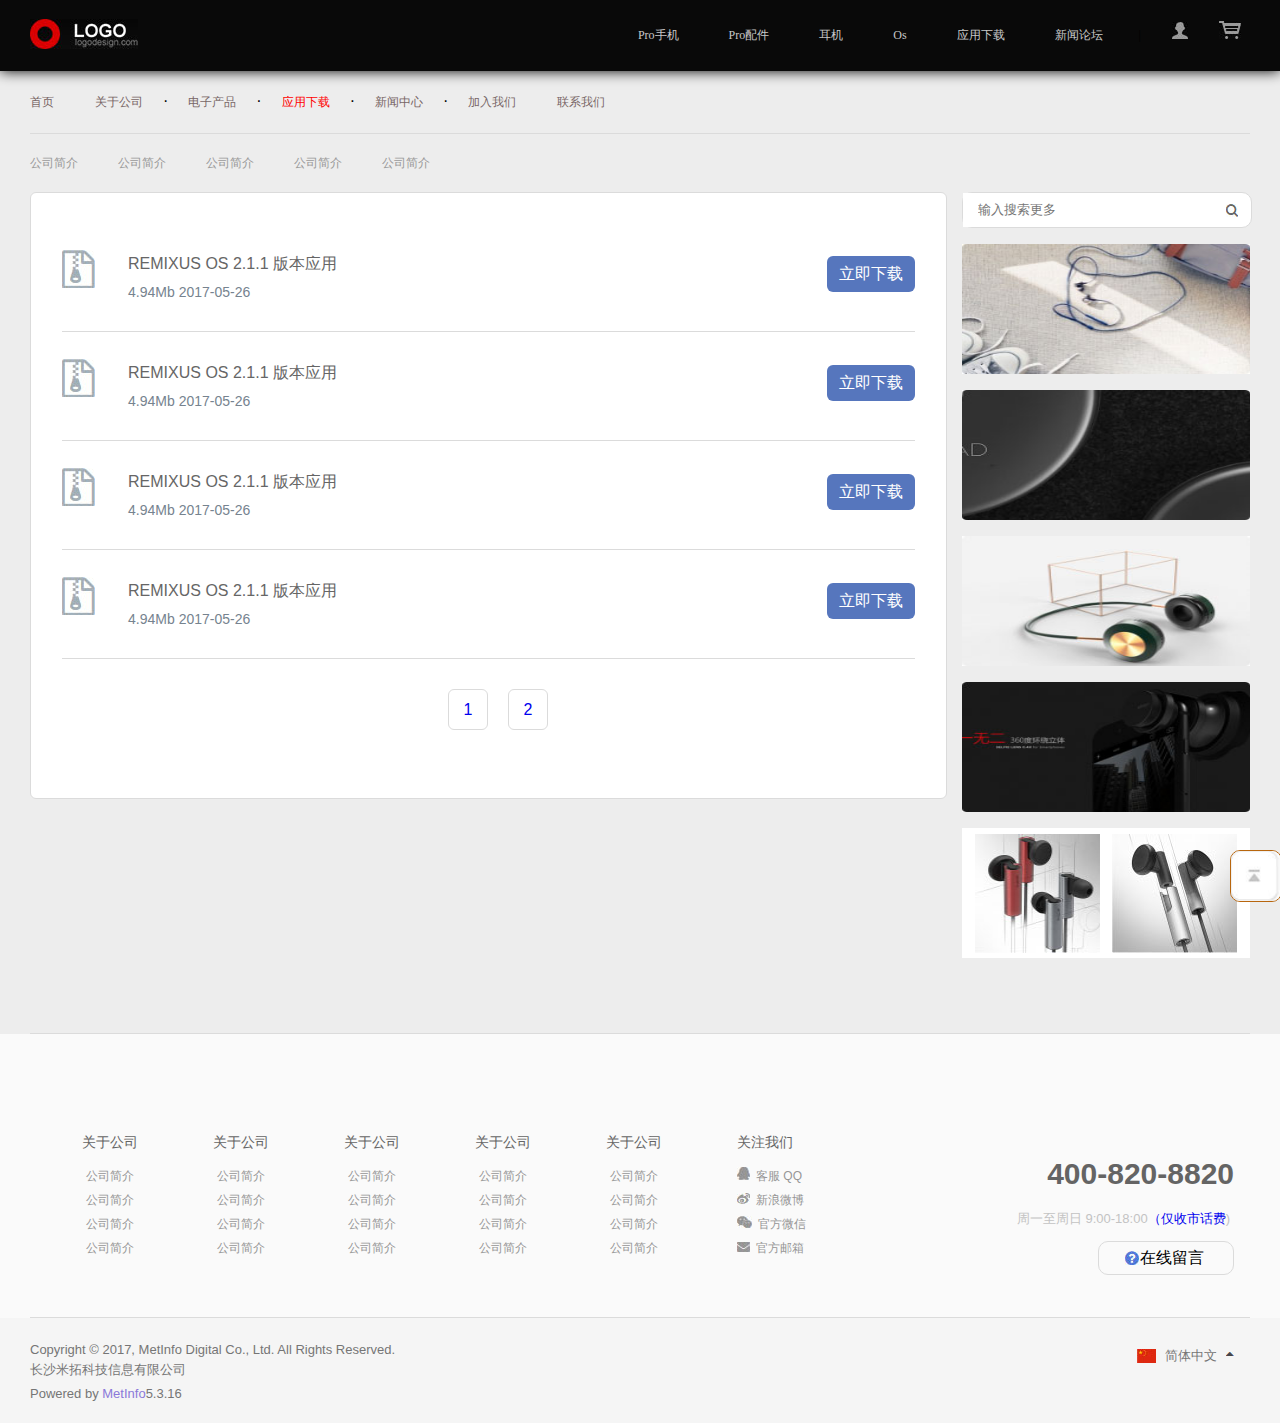
<file: download.html>
<!DOCTYPE html>
<html>
	<head>
		<meta charset="UTF-8">
		<title>下载</title>
		<link rel="stylesheet" href="css/style.css" />
		<link rel="stylesheet" href="css/download.css" />
	</head>
	<body>
<div class="top">
<div class="t_inner">
		<div class="logo"><a href="#"><img src="images/top_log_03.jpg"></a></div>
		<div class="right">
			<ul>
				<li><a href="#">Pro手机</a></li>
				<li><a href="#">Pro配件</a></li>
				<li><a href="#">耳机</a></li>
				<li><a href="#">Os</a></li>
				<li><a href="#">应用下载</a></li>
				<li><a href="#">新闻论坛</a></li>
				<li class="last"><span>|</span><a href="#"><img src="images/top_log_06.jpg"></a></li>
				<li class="lasts"><a href="#"><img src="images/top_log_09.jpg"></a></li>
			</ul>
		</div>
</div>
</div>
<div class="header">
	<div class="h_inner">
		<ul>
			<li><a href="index.html">首页</a></li>
			<li class="first"><a href="company.html">关于公司</a><span>·</span></li>
			<li class="first"><a href="chanpin.html">电子产品</a><span>·</span></li>
			<li class="first"><a href="#" class="innet">应用下载</a><span>·</span></li>
			<li class="first"><a href="xinwen.html">新闻中心</a><span>·</span></li>
			<li><a href="join.html">加入我们</a></li>
			<li><a href="contact.html">联系我们</a></li>
		</ul>
	</div>
</div>
<div class="main">
	<div class="m_inner">
		<ul>
			<li><a href="#">公司简介</a></li>
			<li><a href="#">公司简介</a></li>
			<li><a href="#">公司简介</a></li>
			<li><a href="3">公司简介</a></li>
			<li><a href="#">公司简介</a></li>
		</ul>
		<div class="left">
			<div class="list">
				<div class="tuwen">
					<div class="pic"><img src="images/m_top_03.jpg"></div>
					<p>REMIXUS OS 2.1.1 版本应用<br /><span>4.94Mb 2017-05-26</span></p>
				</div>
				<div class="buttun">
					<a href="#">立即下载</a>
				</div>
			</div>
			<div class="list">
				<div class="tuwen">
					<div class="pic"><img src="images/m_top_03.jpg"></div>
					<p>REMIXUS OS 2.1.1 版本应用<br /><span>4.94Mb 2017-05-26</span></p>
				</div>
				<div class="buttun">
					<a href="#">立即下载</a>
				</div>
			</div>
			<div class="list">
				<div class="tuwen">
					<div class="pic"><img src="images/m_top_03.jpg"></div>
					<p>REMIXUS OS 2.1.1 版本应用<br /><span>4.94Mb 2017-05-26</span></p>
				</div>
				<div class="buttun">
					<a href="#">立即下载</a>
				</div>
			</div>
			<div class="list">
				<div class="tuwen">
					<div class="pic"><img src="images/m_top_03.jpg"></div>
					<p>REMIXUS OS 2.1.1 版本应用<br /><span>4.94Mb 2017-05-26</span></p>
				</div>
				<div class="buttun">
					<a href="#">立即下载</a>
				</div>
			</div>
			<div class="anniu">
				<a href="#">1</a>
				<a href="#">2</a>
			</div>
		</div>		
		<div class="right">
			<form>
				<input type="text" placeholder="输入搜索更多"  class="text"/>
				<input type="submit" value=""  class="sumit"/>
			</form>
			<div class="pic1"><a href="#"><img src="images/m_inner-pic_03.jpg"></a></div>
			<div class="pic1"><a href="#"><img src="images/m_inner-pic_05.jpg"></a></div>
			<div class="pic1"><a href="#"><img src="images/m_inner-pic_07.jpg" border="0"></a></div>
			<div class="pic1"><a href="#"><img src="images/m_inner-pic_09.jpg"></a></div>
			<div class="pic2"><a href="#"><img src="images/mm_bg_03.jpg"></a><a href="#"><img src="images/m_bg_05.jpg"></a></div>
		</div>
		
</div>			
<div class="footer">
	<div class="f_inner">
		<dl class="first">
			<dt>关于公司</dt>
			<dd><a href="#">公司简介</a></dd>
			<dd><a href="#">公司简介</a></dd>
			<dd><a href="#">公司简介</a></dd>
			<dd><a href="#">公司简介</a></dd>
		</dl>
		<dl>
			<dt>关于公司</dt>
			<dd><a href="#">公司简介</a></dd>
			<dd><a href="#">公司简介</a></dd>
			<dd><a href="#">公司简介</a></dd>
			<dd><a href="#">公司简介</a></dd>
		</dl>
		<dl>
			<dt>关于公司</dt>
			<dd><a href="#">公司简介</a></dd>
			<dd><a href="#">公司简介</a></dd>
			<dd><a href="#">公司简介</a></dd>
			<dd><a href="#">公司简介</a></dd>
		</dl>
		<dl>
			<dt>关于公司</dt>
			<dd><a href="#">公司简介</a></dd>
			<dd><a href="3">公司简介</a></dd>
			<dd><a href="#">公司简介</a></dd>
			<dd><a href="#">公司简介</a></dd>
		</dl>
		<dl>
			<dt>关于公司</dt>
			<dd><a href="#">公司简介</a></dd>
			<dd><a href="#">公司简介</a></dd>
			<dd><a href="#">公司简介</a></dd>
			<dd><a href="#">公司简介</a></dd>
		</dl>
		<dl class="last">
			<dt>关注我们</dt>
			<dd><img src="images/qq_weixin_03.jpg"><a href="#">客服 QQ</a></dd>
			<dd><img src="images/qq_weixin_07.jpg"><a href="#">新浪微博</a></dd>
			<dd><img src="images/qq_weixin_11.jpg"><a href="#">官方微信</a></dd>
			<dd><img src="images/qq_weixin_15.jpg"><a href="#">官方邮箱</a></dd>
		</dl>
		<div class="right">
			<h2>400-820-8820</h2>
			<p>周一至周日 9:00-18:00<a href="join.html">（仅收市话费</a>)</p>
			<div class="button"><a href="#">在线留言</a></div>
		</div>
	</div>
	
</div>
<div class="bot">
	<div class="b_inner">
		<div class="left">
			<p>Copyright © 2017, MetInfo Digital Co., Ltd. All Rights Reserved.<br/>
长沙米拓科技信息有限公司</p>
			<div class="text">Powered by <span>MetInfo</span>5.3.16</div>
		</div>
		<div class="right">
			<p><a href="#">简体中文</a><img src="images/jiantou_bg_10.jpg"></p>
		</div>
	</div>
</div>
		
	</body><div class="bot_footer">
	<a href="#"><img src="images/bg_06.jpg"></a>
</div>
</html>
</file>
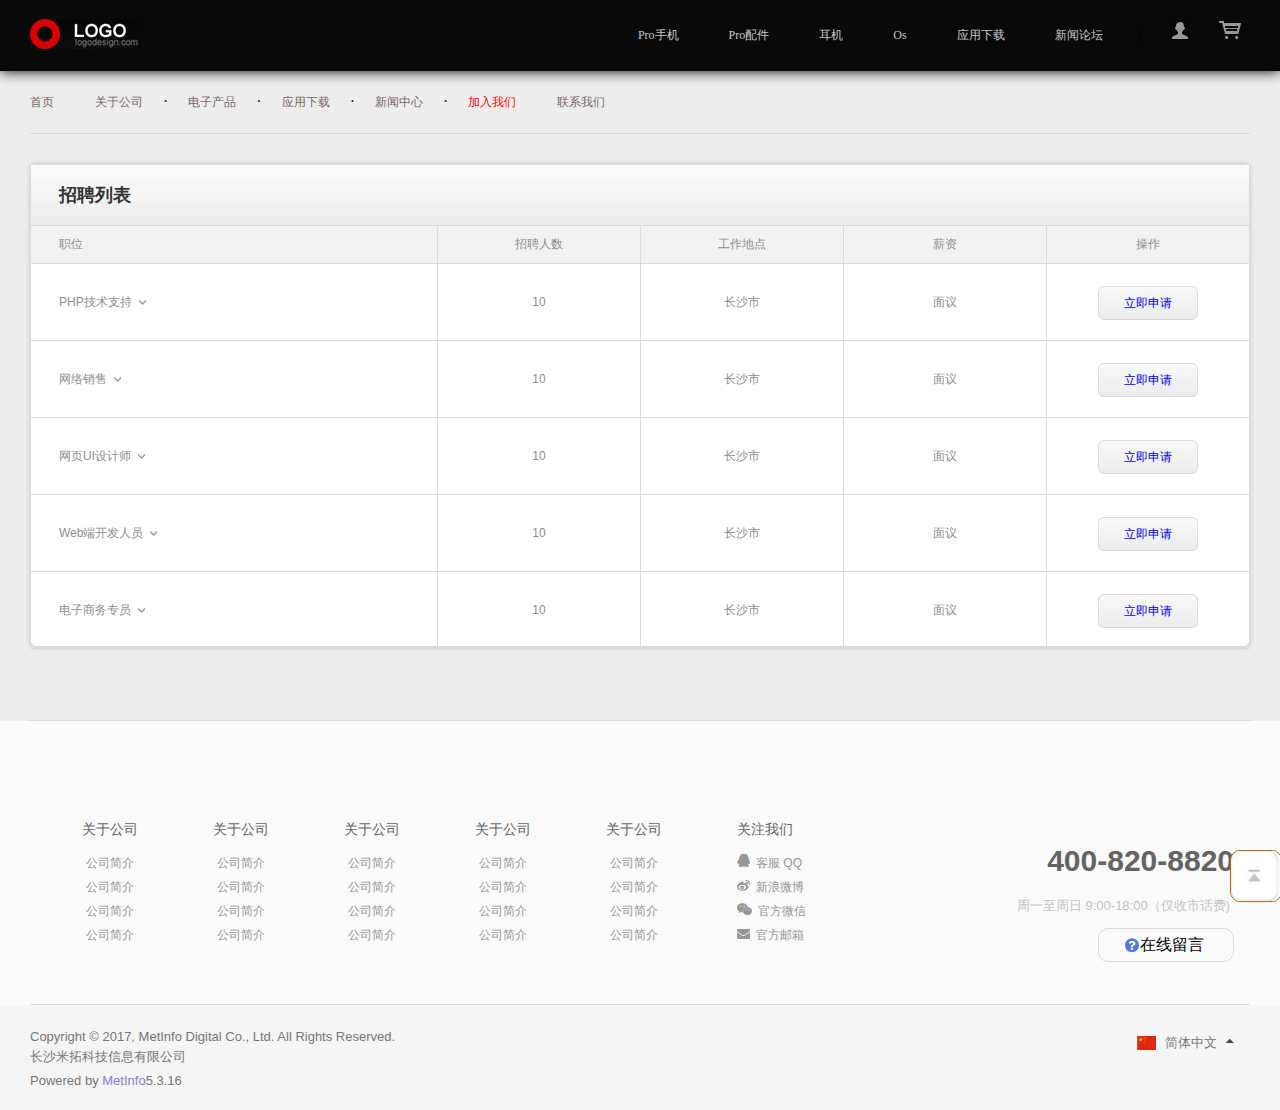
<file: join.html>
<!DOCTYPE html>
<html>
	<head>
		<meta charset="UTF-8">
		<title>加入</title>
		<link rel="stylesheet" href="css/style.css" />
		<link rel="stylesheet" href="css/join.css" />
	</head>
	<body>
<div class="top">
<div class="t_inner">
		<div class="logo"><a href="#"><img src="images/top_log_03.jpg"></a></div>
		<div class="right">
			<ul>
				<li><a href="#">Pro手机</a></li>
				<li><a href="#">Pro配件</a></li>
				<li><a href="#">耳机</a></li>
				<li><a href="#">Os</a></li>
				<li><a href="#">应用下载</a></li>
				<li><a href="#">新闻论坛</a></li>
				<li class="last"><span>|</span><a href="#"><img src="images/top_log_06.jpg"></a></li>
				<li class="lasts"><a href="#"><img src="images/top_log_09.jpg"></a></li>
			</ul>
		</div>
</div>
</div>
<div class="header">
	<div class="h_inner">
		<ul>
			<li><a href="index.html">首页</a></li>
			<li class="first"><a href="company.html">关于公司</a><span>·</span></li>
			<li class="first"><a href="chanpin.html">电子产品</a><span>·</span></li>
			<li class="first"><a href="download.html">应用下载</a><span>·</span></li>
			<li class="first"><a href="xinwen.html">新闻中心</a><span>·</span></li>
			<li><a href="#" class="innet">加入我们</a></li>
			<li><a href="contact.html">联系我们</a></li>
		</ul>
	</div>
</div>
<div class="main">
	<div class="m_inner">
		<ul>		
		</ul>	
		<div class="part">
			<div class="shang">
				<div class="shang1">
					<h3>招聘列表</h3>
				</div>
				<div class="shang2">
					<div class="p1">职位</div>
					<div class="p2">招聘人数</div>
					<div class="p2">工作地点</div>
					<div class="p2">薪资</div>
					<div class="p3">操作</div>
				</div>
			</div>
			<div class="xia">
				<div class="list">
					<div class="p1"><a href="#">PHP技术支持</a></div>
					<div class="p2">10</div>
					<div class="p2">长沙市</div>
					<div class="p2">面议</div>
					<div class="p3">
						<div class="box">
							<a href="#">立即申请</a>							
						</div>
					</div>
				</div>
				<div class="list">
					<div class="p1"><a href="#">网络销售</a></div>
					<div class="p2">10</div>
					<div class="p2">长沙市</div>
					<div class="p2">面议</div>
					<div class="p3">
						<div class="box">
							<a href="#">立即申请</a>							
						</div>
					</div>
				</div>
				<div class="list">
					<div class="p1"><a href="#">网页UI设计师</a></div>
					<div class="p2">10</div>
					<div class="p2">长沙市</div>
					<div class="p2">面议</div>
					<div class="p3">
						<div class="box">
							<a href="#">立即申请</a>							
						</div>
					</div>
				</div>
				<div class="list">
					<div class="p1"><a href="#">Web端开发人员</a></div>
					<div class="p2">10</div>
					<div class="p2">长沙市</div>
					<div class="p2">面议</div>
					<div class="p3">
						<div class="box">
							<a href="#">立即申请</a>							
						</div>
					</div>
				</div>
				<div class="list">
					<div class="p1"><a href="#">电子商务专员</a></div>
					<div class="p2">10</div>
					<div class="p2">长沙市</div>
					<div class="p2">面议</div>
					<div class="p3">
						<div class="box">
							<a href="#">立即申请</a>							
						</div>
					</div>
				</div>
			</div>
		</div>
</div>
<div class="footer">
	<div class="f_inner">
		<dl class="first">
			<dt>关于公司</dt>
			<dd><a href="#">公司简介</a></dd>
			<dd><a href="#">公司简介</a></dd>
			<dd><a href="#">公司简介</a></dd>
			<dd><a href="3">公司简介</a></dd>
		</dl>
		<dl>
			<dt>关于公司</dt>
			<dd><a href="3">公司简介</a></dd>
			<dd><a href="#">公司简介</a></dd>
			<dd><a href="#">公司简介</a></dd>
			<dd><a href="#">公司简介</a></dd>
		</dl>
		<dl>
			<dt>关于公司</dt>
			<dd><a href="3">公司简介</a></dd>
			<dd><a href="3">公司简介</a></dd>
			<dd><a href="#">公司简介</a></dd>
			<dd><a href="#">公司简介</a></dd>
		</dl>
		<dl>
			<dt>关于公司</dt>
			<dd><a href="#">公司简介</a></dd>
			<dd><a href="#">公司简介</a></dd>
			<dd><a href="#">公司简介</a></dd>
			<dd><a href="#">公司简介</a></dd>
		</dl>
		<dl>
			<dt>关于公司</dt>
			<dd><a href="#">公司简介</a></dd>
			<dd><a href="#">公司简介</a></dd>
			<dd><a href="#">公司简介</a></dd>
			<dd><a href="#">公司简介</a></dd>
		</dl>
		<dl class="last">
			<dt>关注我们</dt>
			<dd><img src="images/qq_weixin_03.jpg"><a href="#">客服 QQ</a></dd>
			<dd><img src="images/qq_weixin_07.jpg"><a href="#">新浪微博</a></dd>
			<dd><img src="images/qq_weixin_11.jpg"><a href="#">官方微信</a></dd>
			<dd><img src="images/qq_weixin_15.jpg"><a href="#">官方邮箱</a></dd>
		</dl>
		<div class="right">
			<h2>400-820-8820</h2>
			<p>周一至周日 9:00-18:00（仅收市话费)</p>
			<div class="button"><a href="#">在线留言</a></div>
		</div>
	</div>
	
</div>
<div class="bot">
	<div class="b_inner">
		<div class="left">
			<p>Copyright © 2017, MetInfo Digital Co., Ltd. All Rights Reserved.<br/>
长沙米拓科技信息有限公司</p>
			<div class="text">Powered by <span>MetInfo</span>5.3.16</div>
		</div>
		<div class="right">
			<p><a href="#">简体中文</a><img src="images/jiantou_bg_10.jpg"></p>
		</div>
	</div>
</div>
<div class="bot_footer">
	<a href="#"><img src="images/bg_06.jpg"></a>
</div>
	</body>
</html>
</file>
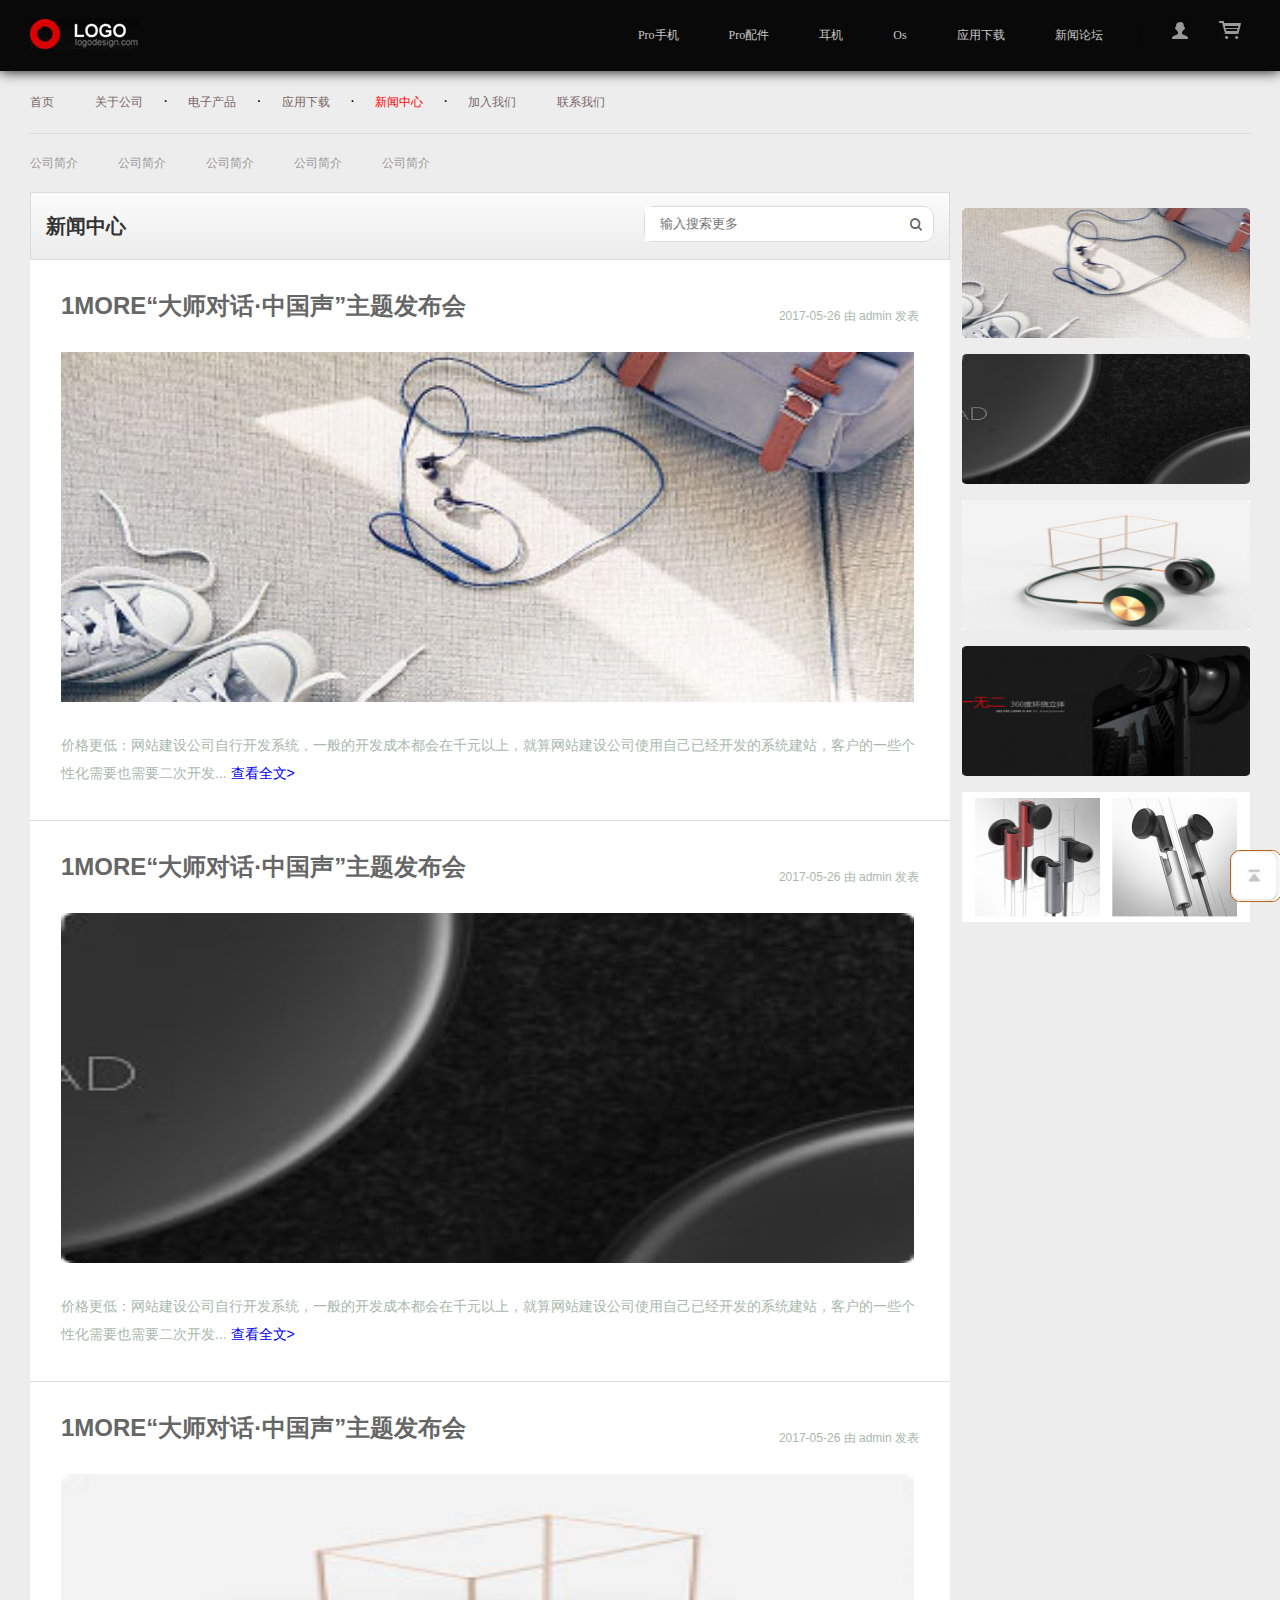
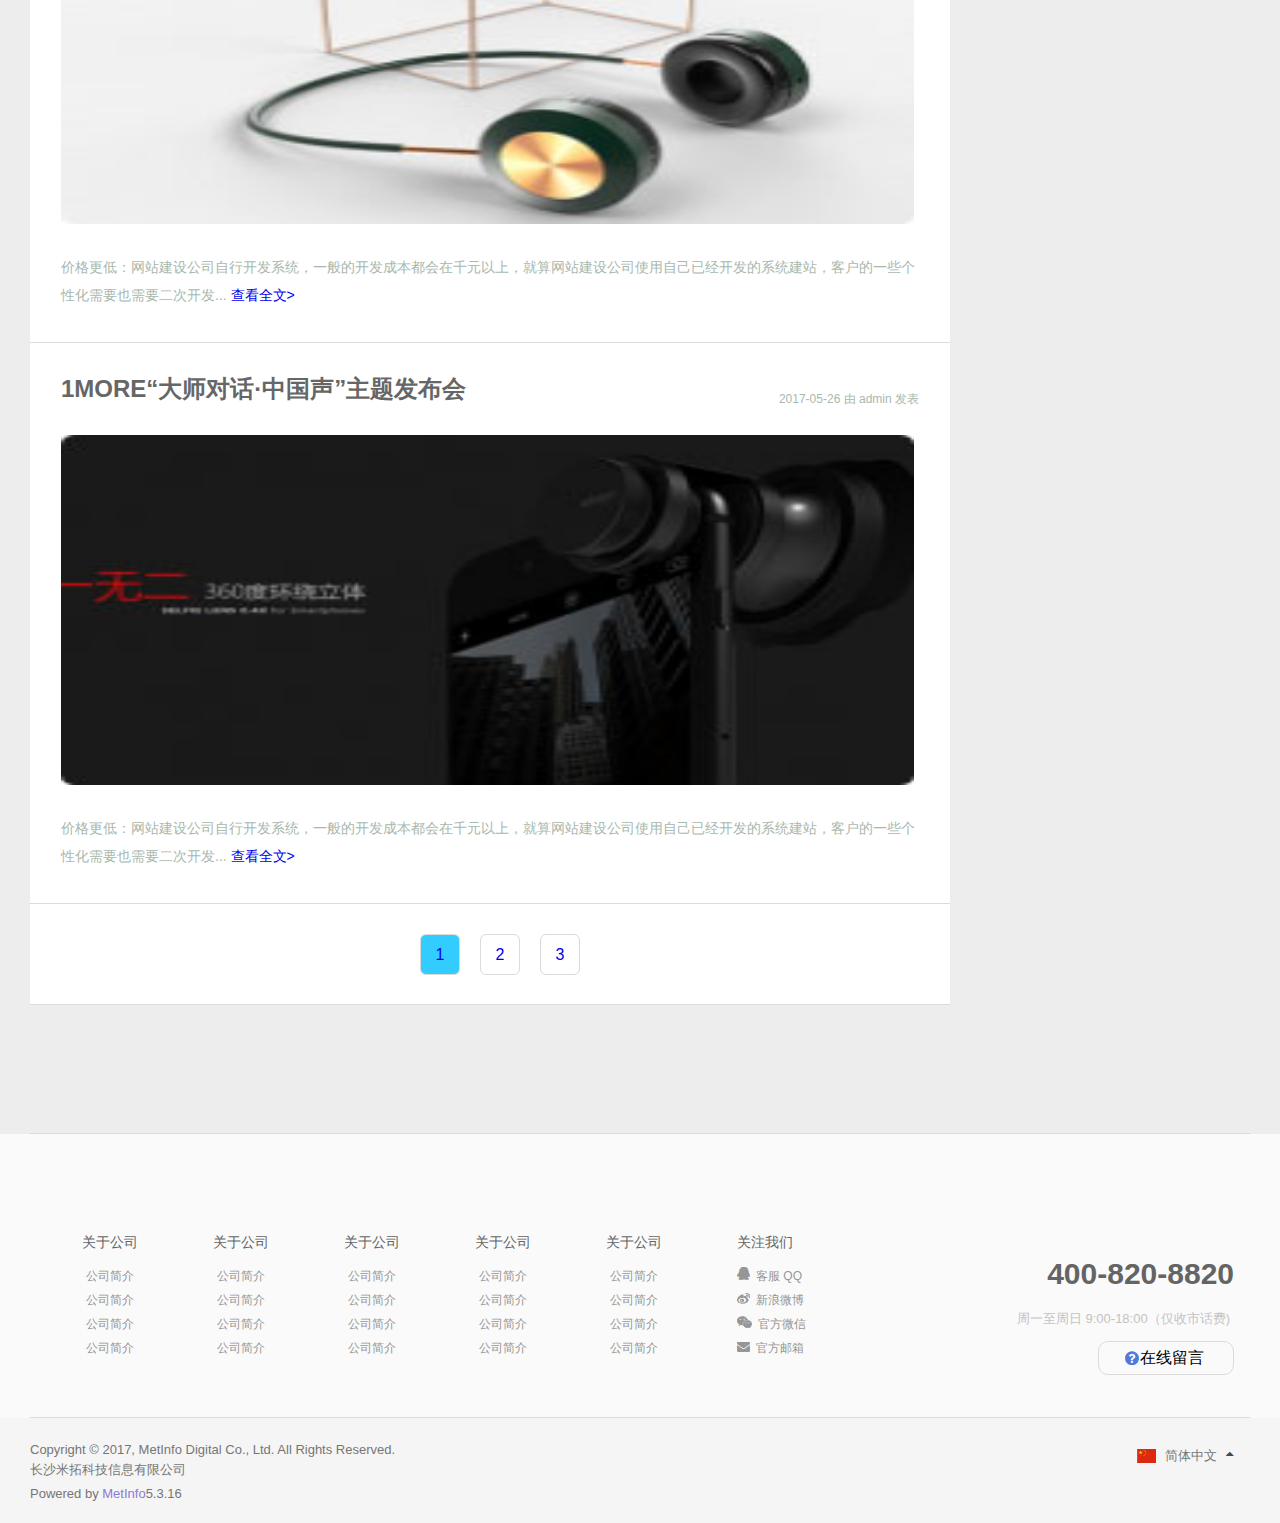
<file: xinwen.html>
<!DOCTYPE html>
<html>
	<head>
		<meta charset="UTF-8">
		<title></title>
		<link rel="stylesheet" href="css/style.css" />
		<link rel="stylesheet" href="css/xinwen.css" />
	</head>
	<body>
<div class="top">
<div class="t_inner">
		<div class="logo"><a href="#"><img src="images/top_log_03.jpg"></a></div>
		<div class="right">
			<ul>
				<li><a href="#">Pro手机</a></li>
				<li><a href="#">Pro配件</a></li>
				<li><a href="#">耳机</a></li>
				<li><a href="#">Os</a></li>
				<li><a href="#">应用下载</a></li>
				<li><a href="#">新闻论坛</a></li>
				<li class="last"><span>|</span><a href="#"><img src="images/top_log_06.jpg"></a></li>
				<li class="lasts"><a href="#"><img src="images/top_log_09.jpg"></a></li>
			</ul>
		</div>
</div>
</div>
<div class="header">
	<div class="h_inner">
		<ul>
			<li><a href="index.html">首页</a></li>
			<li class="first"><a href="company.html">关于公司</a><span>·</span></li>
			<li class="first"><a href="chanpin.html">电子产品</a><span>·</span></li>
			<li class="first"><a href="download.html">应用下载</a><span>·</span></li>
			<li class="first"><a href="#" class="innet">新闻中心</a><span>·</span></li>
			<li><a href="join.html">加入我们</a></li>
			<li><a href="contact.html">联系我们</a></li>
		</ul>
	</div>
</div>
<div class="main">
	<div class="m_inner">
		<ul>
			<li><a href="#">公司简介</a></li>
			<li><a href="#">公司简介</a></li>
			<li><a href="#">公司简介</a></li>
			<li><a href="#">公司简介</a></li>
			<li><a href="#">公司简介</a></li>
		</ul>
		<div class="left">
			<div class="news">
				<h3>新闻中心</h3>		
			<form>
				<input type="text" placeholder="输入搜索更多"  class="text"/>
				<input type="submit" value=""  class="sumit"/>
			</form>
			</div>
			<div class="l_m">
				<h4>1MORE“大师对话·中国声”主题发布会</h4>
				<span> 2017-05-26 由 admin 发表</span>
				<div class="pic"><a href="#"><img src="images/contact_bg_03.jpg"></a></div>
				<p>价格更低：网站建设公司自行开发系统，一般的开发成本都会在千元以上，就算网站建设公司使用自己已经开发的系统建站，客户的一些个性化需要也需要二次开发... <a href="#">查看全文></a></p>
			</div>
			<div class="l_m">
				<h4>1MORE“大师对话·中国声”主题发布会</h4>
				<span> 2017-05-26 由 admin 发表</span>
				<div class="pic"><a href="#"><img src="images/m_inner-pic_05.jpg"></a></div>
				<p>价格更低：网站建设公司自行开发系统，一般的开发成本都会在千元以上，就算网站建设公司使用自己已经开发的系统建站，客户的一些个性化需要也需要二次开发... <a href="#">查看全文></a></p>
			</div>
			<div class="l_m">
				<h4>1MORE“大师对话·中国声”主题发布会</h4>
				<span> 2017-05-26 由 admin 发表</span>
				<div class="pic"><a href="#"><img src="images/m_inner-pic_07.jpg"></a></div>
				<p>价格更低：网站建设公司自行开发系统，一般的开发成本都会在千元以上，就算网站建设公司使用自己已经开发的系统建站，客户的一些个性化需要也需要二次开发... <a href="#">查看全文></a></p>
			</div>
			<div class="l_m">
				<h4>1MORE“大师对话·中国声”主题发布会</h4>
				<span> 2017-05-26 由 admin 发表</span>
				<div class="pic"><a href="#"><img src="images/m_inner-pic_09.jpg"></a></div>
				<p>价格更低：网站建设公司自行开发系统，一般的开发成本都会在千元以上，就算网站建设公司使用自己已经开发的系统建站，客户的一些个性化需要也需要二次开发... <a href="#">查看全文></a></p>
			</div>
			<div class="buttun">
				<div class="box">
					<a href="#" class="first">1</a>
					<a href="#">2</a>
					<a href="#">3</a>
				</div>
			</div>
		</div>
		<div class="right">			
			<div class="pic1"><a href="#"><img src="images/m_inner-pic_03.jpg"></a></div>
			<div class="pic1"><a href="#"><img src="images/m_inner-pic_05.jpg"></a></div>
			<div class="pic1"><a href="#"><img src="images/m_inner-pic_07.jpg"></a></div>
			<div class="pic1"><a href="#"><img src="images/m_inner-pic_09.jpg"></a></div>
			<div class="pic2"><a href="#"><img src="images/mm_bg_03.jpg"></a><a href="#"><img src="images/m_bg_05.jpg"></a></div>
		</div>
	</div>
</div>
<div class="footer">
	<div class="f_inner">
		<dl class="first">
			<dt>关于公司</dt>
			<dd><a href="#">公司简介</a></dd>
			<dd><a href="#">公司简介</a></dd>
			<dd><a href="#">公司简介</a></dd>
			<dd><a href="#">公司简介</a></dd>
		</dl>
		<dl>
			<dt>关于公司</dt>
			<dd><a href="#">公司简介</a></dd>
			<dd><a href="#">公司简介</a></dd>
			<dd><a href="#">公司简介</a></dd>
			<dd><a href="#">公司简介</a></dd>
		</dl>
		<dl>
			<dt>关于公司</dt>
			<dd><a href="#">公司简介</a></dd>
			<dd><a href="#">公司简介</a></dd>
			<dd><a href="#">公司简介</a></dd>
			<dd><a href="#">公司简介</a></dd>
		</dl>
		<dl>
			<dt>关于公司</dt>
			<dd><a href="3">公司简介</a></dd>
			<dd><a href="#">公司简介</a></dd>
			<dd><a href="#">公司简介</a></dd>
			<dd><a href="#">公司简介</a></dd>
		</dl>
		<dl>
			<dt>关于公司</dt>
			<dd><a href="#">公司简介</a></dd>
			<dd><a href="#">公司简介</a></dd>
			<dd><a href="#">公司简介</a></dd>
			<dd><a href="#">公司简介</a></dd>
		</dl>
		<dl class="last">
			<dt>关注我们</dt>
			<dd><img src="images/qq_weixin_03.jpg"><a href="#">客服 QQ</a></dd>
			<dd><img src="images/qq_weixin_07.jpg"><a href="#">新浪微博</a></dd>
			<dd><img src="images/qq_weixin_11.jpg"><a href="#">官方微信</a></dd>
			<dd><img src="images/qq_weixin_15.jpg"><a href="#">官方邮箱</a></dd>
		</dl>
		<div class="right">
			<h2>400-820-8820</h2>
			<p>周一至周日 9:00-18:00（仅收市话费)</p>
			<div class="button"><a href="#">在线留言</a></div>
		</div>
	</div>
	
</div>
<div class="bot">
	<div class="b_inner">
		<div class="left">
			<p>Copyright © 2017, MetInfo Digital Co., Ltd. All Rights Reserved.<br/>
长沙米拓科技信息有限公司</p>
			<div class="text">Powered by <span>MetInfo</span>5.3.16</div>
		</div>
		<div class="right">
			<p><a href="#">简体中文</a><img src="images/jiantou_bg_10.jpg"></p>
		</div>
	</div>
</div>
<div class="bot_footer">
	<a href="#"><img src="images/bg_06.jpg"></a>
</div>
	</body>
</html>
</file>
<file: css/style.css>
body,ul,h1,h2,h3,h4,h5,h6,p,li,input,dl,dd{margin:0;padding:0;}
ul{list-style: none;}
a{text-decoration:none;}
img,input,textarea{border:none;}
body{font-family: arial,"Micorsoft YaHei","宋体";}	
body{background-color:#ededed}
/*头部*/
.top{box-shadow: 0 0 13px 0 rgba(0,0,0,05);background-color:#090909;width:100%;}
.t_inner{width:1220px;margin:0 auto;height:71px;}
.t_inner .logo{float:left;width:108px;height:30px;padding-top:19px;}
.t_inner ul{float:right}
.t_inner li{float:left;}
.t_inner li a{padding:0 25px;line-height:71px;height:71px;font-size: 12px;color:#c8c8c8;font-family:"Micorsoft YaHei" ;}
.t_inner li a:hover{color:red}
.t_inner .last{float:left;}
.t_inner .last a{padding-top:24px;padding:0 20px}
.t_inner .last span{padding:0 11px;line-height:71px;height:71px;font-size: 12px;color:3a3a3a;font-family:"Micorsoft YaHei" ;}
.t_inner .lasts a{padding:25px 9px 0 11px}
.h_inner{width:1220px;margin:0 auto;height:62px;}
.h_inner ul{float:left;}
.h_inner li{float:left;}
.h_inner li .innet{color:red}
.h_inner li a{padding-right:41px;line-height:62px;height:62px;font-size: 12px;color:#786666;font-family:"Micorsoft YaHei" ;}
.h_inner li a:hover{color:red}
.h_inner span{padding:0 20px;}
.h_inner .first a{padding-right:0px;}
.banner{width:1220px;margin:0 auto;}
.banner img{width:1220px;border-radius: 10px;}
/*底部*/
.footer{background-color:#fafafa}
.f_inner{height:283px;width:1220px;margin:0 auto;border-bottom:1px solid #dbdbdb;}
.f_inner dl{float:left;padding-top:86px;padding-right:75px;}
.f_inner .first{padding-left:52px;}
.f_inner dt{font-size:14px;line-height:44px;height:44px;color:#646464;}
.f_inner dd{font-size:12px;line-height:24px;padding-left:4px}
.f_inner dd a{color:#969696;}
.f_inner dd a:hover{color:red}
.f_inner .last dd{padding-left:0}
.f_inner .last dd img{padding-right:6px}
.f_inner .right{padding-right:16px;text-align: right;}
.f_inner .right h2{font-size:30px;line-height:45px;height:45px;color:#646464;padding-top:117px;}
.f_inner .right p{padding-right:4px;font-size:13px;line-height:45px;height:45px;color:#c3c3c3;}
.f_inner .button{padding:0 6px 0 18px;text-align:center;float:right;width:110px;height:32px;border:1px solid #dbdbdb;border-radius:10px;line-height:32px;background:url(../images/bot-bg_03.jpg) no-repeat 26px center}
.f_inner .button a{color:#000;}
.f_inner .button a:hover{color:#900;width:110px;height:32px;display:block}
.bot{background-color:#f5f5f5}
.b_inner{width:1220px;margin:0 auto;height:105px;}
.b_inner .left{float:left}
.b_inner .right{float:right;padding-right:16px}
.b_inner .left p{font-size:13px;line-height:20px;color:#757575;padding-top: 22px;}
.b_inner .left .text{font-size:13px;line-height:28px;height:28px;color:#757575;}
.b_inner .left span{font-size:13px;line-height:20px;color:#8b79d9;}
.b_inner .right p{font-size:13px;line-height:32px;height:32px;padding-left:28px;margin-top: 22px;background:url(../images/bot-bg_07.jpg) no-repeat left center}
.b_inner .right p a{color:#757575;}
.b_inner .right p img{padding-left:9px;padding-bottom:4px}
.bot_footer a{display:block;width:50px;height:50px;position: fixed;right:0px;bottom: 0px;}
.bot_footer a img{width:100%;height:100%;border-radius: 10px;border:1px solid #B8660E}
</file>
<file: css/idnex.css>
.main{border-bottom:1px solid #dbdbdb;}
.m_inner{width:1220px;margin:0 auto;}
.m_inner .part1{height:200px;margin-top:60px;border:1px solid #dbdbdb;background-color:#FFFFFF;border-radius: 10px;}
.m_inner .part1 .list{float:left;text-align:center;width:303px;height:200px;border-right: 1px dotted #dbdbdb;}
.m_inner .part1 .list:hover{box-shadow:0 0 20px rgba(0,0,0,0.25) inset}
.m_inner .part1 .list img{width:260px;height:108px;padding:23px 0 4px 0;}
.m_inner .part1 .list img:hover{transform:translateX(5px);transition:transform .5s}
.m_inner .part1 .list h4{font-size:18px;line-height: 31px;height:31px;color:#666666;}
.m_inner .part1 .list p{font-size:12px;line-height: 19px;height:19px;}
.m_inner .part1 .list p a{color:#c8c8c8;}
.m_inner .part1 .list p a:hover{color:red;}
.m_inner .part2{height:500px;margin-top:60px;border:1px solid #dbdbdb;background-color:#FFFFFF;border-radius: 10px;}
.m_inner .part2 .shang{height:71px;border-bottom:1px solid #dbdbdb}
.m_inner .part2 .shang .left{padding-left:30px;float:left;}
.m_inner .part2 .shang .left h3{padding-top:13px;line-height:29px;font-size: 22px;color:#666666;font-family:"Micorsoft YaHei" ;}
.m_inner .part2 .shang .left p{line-height:18px;font-size: 14px;color:#848484;}
.m_inner .part2 .shang .right{float:right;padding-top:15px;padding-right:5px;}
.m_inner .part2 .shang .right a{padding-top:10px;margin-right:9px;text-align:center;float:left;display:block;width:36px;height:25px;border:1px solid #dbdbdb;border-radius:3px;}
.m_inner .part2 .shang .right a:hover{background:#3CF}
.m_inner .part2 .list{float:left;text-align:center;width:303px;height:428px;border-right: 1px solid #dbdbdb;}
.m_inner .part2 .list:hover{box-shadow:0 0 20px rgba(0,0,0,0.25) inset}
.m_inner .part3 .list:hover{box-shadow:0 0 20px rgba(0,0,0,0.25) inset}
.m_inner .part2 .list img{width:200px;height:206px;padding:51px 0 66px 0}
.m_inner .part2 .list h4{font-size:18px;line-height: 45px;height:45px;}
.m_inner .part2 .list h4 a{color:#535353;}
.m_inner .part2 .list p{font-size:12px;line-height: 45px;height:45px;}
.m_inner .part2 .list p a{color:#c3317f;}
.m_inner .part2 .list p a:hover{color:red;}
.m_inner .part2 .last img{padding:51px 0 76px 0}
.m_inner .part2 .last h4{line-height: 25px;height:25px;color:#535353;}
.m_inner .part2 .last p{line-height: 48px;height:48px;}
.m_inner .part2 .last p a{color:#c3317f;}
.m_inner .part2 .last p a:hover{color:red;}
.m_inner .part2 .last span{font-size:12px;line-height: 20px;height:20px;color:#b2b2b2}

.m_inner .p_mid{height:925px;margin-top:60px;border:1px solid #dbdbdb;background-color:#FFFFFF;border-radius: 10px;}
.m_inner .p_mid .shang{height:71px;border-bottom:1px solid #dbdbdb}
.m_inner .p_mid .shang .left{padding-left:30px;float:left;}
.m_inner .p_mid .shang .left h3{padding-top:13px;line-height:29px;font-size: 22px;color:#666666;font-family:"Micorsoft YaHei" ;}
.m_inner .p_mid .shang .left p{line-height:21px;height:21px;font-size: 14px;color:#848484;}
.m_inner .p_mid .shang .right{float:right;padding:15px 14px 0 0}
.m_inner .p_mid .shang .right a{width:92px;height:36px;text-align:center;display:block;border:1px solid #dbdbdb;border-radius:3px;background:url(../images/bg_05.jpg) no-repeat 80px center;font-size:14px;color:#666666;line-height:36px;padding-right:8px;}
.m_inner .p_mid .shang .right a:hover{background-color:#3FF}
.m_inner .p_mid .index{height:427px;float:left}
.m_inner .p_mid .tu{border-right: 1px solid #dbdbdb;width:608px;height:427px;float:left;}


.m_inner .p_mid .index .list{float:left;text-align:center;width:303px;height:427px;border-right: 1px solid #dbdbdb;}
.m_inner .p_mid .index .list:hover{box-shadow:0 0 20px rgba(0,0,0,0.25) inset}
.m_inner .p_mid .index .list img{width:206px;height:206px;padding:49px 0 69px 0;}
.m_inner .p_mid .index .list h4{font-size:18px;line-height: 45px;height:45px;color:#535353;}
.m_inner .p_mid .index .list h4 a{color:#535353;}
.m_inner .p_mid .index .list p{font-size:12px;line-height: 40px;}
.m_inner .p_mid .index .list p a{color:#c30a18;}
.m_inner .p_mid .index .list p a:hover{color:red;}

.m_inner .p_mid .undex .list{float:left;text-align:center;width:303px;height:427px;border-top:1px solid #dbdbdb;border-right: 1px solid #dbdbdb;}
.m_inner .p_mid .undex .list:hover{box-shadow:0 0 20px rgba(0,0,0,0.25) inset}
.m_inner .p_mid .undex .list img{width:206px;height:206px;padding:50px 0 68px 0;}
.m_inner .p_mid .undex .list h4{font-size:18px;line-height: 45px;height:45px;}
.m_inner .p_mid .undex .list h4 a{color:#535353;}
.m_inner .p_mid .undex .list p{font-size:12px;line-height: 40px;}
.m_inner .p_mid .undex .list p a{color:#c30a18;}
.m_inner .p_mid .undex .list p a:hover{color:red;}
.m_inner .p_mid .undex .last img{padding:51px 0 76px 0}
.m_inner .p_mid .undex .last h4{line-height: 25px;height:25px;color:#535353;}
.m_inner .p_mid .undex .last p{line-height: 48px;height:48px;}
.m_inner .p_mid .undex .last p a{color:#c3317f;}
.m_inner .p_mid .undex .last span{font-size:12px;line-height: 20px;height:20px;color:#b2b2b2}

.m_inner .part3{height:334px;margin-top:30px;border:1px solid #dbdbdb;background-color:#FFFFFF;border-radius: 10px;}
.m_inner .part3 .shang{height:71px;border-bottom:1px solid #dbdbdb}
.m_inner .part3 .shang .left{padding-left:30px;float:left;}
.m_inner .part3 .shang .left h3{padding-top:13px;line-height:29px;font-size: 22px;color:#666666;font-family:"Micorsoft YaHei" ;}
.m_inner .part3 .shang .left p{line-height:21px;height:21px;font-size: 14px;color:#848484;}
.m_inner .part3 .shang .right{float:right;padding:15px 14px 0 0}
.m_inner .part3 .shang .right a{width:92px;height:36px;text-align:center;display:block;border:1px solid #dbdbdb;border-radius:3px;background:url(../images/bg_05.jpg) no-repeat 80px center;font-size:14px;color:#666666;line-height:36px;padding-right:8px;}
.m_inner .part3 .list{float:left;text-align:center;width:303px;height:262px;border-right: 1px solid #dbdbdb;}
.m_inner .part3 .shang .right a:hover{background-color:#3FF}
.m_inner .part4 .shang .right a:hover{background-color:#3FF}
.m_inner .part3 .list img{width:303px;height:200px;padding-bottom: 14px;}
.m_inner .part3 .list h4{font-size:18px;line-height: 20px;height:20px;}
.m_inner .part3 .list h4 a{color:#535353;}
.m_inner .part3 .list p{font-size:12px;line-height: 20px;}
.m_inner .part3 .list p a{color:#b2b2b2;}
.m_inner .part3 .list p a:hover{color:red;}

.m_inner .part4{height:460px;margin:30px 0 60px 0;border:1px solid #dbdbdb;background-color:#FFFFFF;border-radius: 10px;}
.m_inner .part4 .shang{height:71px;border-bottom:1px solid #dbdbdb}
.m_inner .part4 .shang .left{padding-left:30px;float:left;}
.m_inner .part4 .shang .left h3{padding-top:13px;line-height:29px;font-size: 22px;color:#666666;font-family:"Micorsoft YaHei" ;}
.m_inner .part4 .shang .right{float:right;padding:15px 14px 0 0}
.m_inner .part4 .shang .right a{width:92px;height:36px;text-align:center;display:block;border:1px solid #dbdbdb;border-radius:3px;background:url(../images/bg_05.jpg) no-repeat 80px center;font-size:14px;color:#666666;line-height:36px;padding-right:8px;}
.m_inner .part4 .list{padding:0 30px;float:left;width:243px;height:388px;border-right: 1px solid #dbdbdb;}
.m_inner .part4 .list:hover{box-shadow:0 0 20px rgba(0,0,0,0.25) inset}
.m_inner .part4 .list a{color:blue}
.m_inner .part4 .list a:hover{text-decoration:underline;}
.m_inner .part4 .list img{width:243px;height:156px;padding:30px 0 28px 0;}
.m_inner .part4 .list h4{font-size:18px;line-height: 19px;color:#535353;}
.m_inner .part4 .list p{font-size:12px;line-height: 18px;padding-top:21px;color:#b2b2b2;}
.m_inner .part4 .list .text a{font-size:12px;line-height: 43px;color:#5079d9;}
</file>
<file: css/chanpin.css>
.main{background-color:#ededed}
.m_inner{margin:0 auto;width:1220px;height:1035px}
.m_inner ul{float:left;width:1220px;border-top:1px solid #dbdbdb;}
.m_inner li{float:left;height:58px;line-height: 58px;padding-right:40px;font-size:12px;}
.m_inner li a{color:#999999;}
.m_inner li a:hover{color:red}
.m_inner .part{float:left;width:1220px;height:857px;background-color:#ffffff;border:1px solid #dbdbdb;}
.m_inner .part p{font-size:12px;line-height:41px;color:#222222}
.m_inner .part .list{float:left;text-align:center;width:303px;height:428px;border-right: 1px solid #dbdbdb;border-bottom: 1px solid #dbdbdb;}
.m_inner .part .list:hover{box-shadow:0 0 20px rgba(0,0,0,0.25) inset}
.m_inner .part .list img{width:206px;height:206px;padding:51px 0 48px 0}
.m_inner .part .list h4{font-size:18px;line-height: 24px;height:24px;color:#535353;}
.m_inner .part .list p{font-size:12px;line-height: 52px;height:52px;}
.m_inner .part .list span{font-size:12px;color:#b2b2b2;line-height: 20px;height:20px;}
.m_inner .part .list p a{color:#c3317f;}
.m_inner .part .list p a:hover{color:red;}
.m_inner .part .first img{width:206px;height:206px;padding:51px 0 36px 0}
.m_inner .part .first h4{font-size:18px;line-height: 45px;height:45px;color:#535353;}
.m_inner .part .first p{font-size:12px;line-height: 44px;height:44px;}
.m_inner .box{width:1220px;float:left;height:70px;text-align:center;padding-top:50px}
.m_inner .box_1{width:111px;height:41px;margin:0 auto;}
.m_inner .box a{margin-right:13px;width:40px;line-height:41px;height:41px;border-radius:4px;border:1px solid #dbdbdb;color:#76838f;background-color:#FFFFFF;display:block;float:left}
.m_inner .box a:hover{background-color:#3FF}
.m_inner .box .first{background-color:#3FF}
</file>
<file: css/company.css>
.main{padding-bottom:80px;background-color:#ededed}
.m_inner{margin:0 auto;width:1220px;height:800px;}
.m_inner ul{float:left;width:1220px;border-top:1px solid #dbdbdb;}
.m_inner li{float:left;height:60px;line-height: 60px;padding-right:40px;font-size:12px;}
.m_inner li a{color:#999999;}
.m_inner li a:hover{color:red}
.m_inner .part{padding-top:25px;float:left;width:1220px;height:715px;background-color:#ffffff;border:1px solid #dbdbdb;text-align:center;}
.m_inner .part p{font-size:12px;line-height:41px;color:#222222}
.m_inner .part .pic{margin-top:5px;}
</file>
<file: css/contact.css>
.main{padding-bottom:80px;background-color:#ededed}
.m_inner{margin:0 auto;width:1220px;height:832px;}
.m_inner ul{float:left;width:1220px;border-top:1px solid #dbdbdb;}
.m_inner li{float:left;height:60px;line-height: 60px;padding-right:40px;font-size:12px;}
.m_inner li a{color:#999999;}
.m_inner li a:hover{color:red;}
.m_inner .part{padding-top:25px;float:left;width:1220px;height:715px;background-color:#ffffff;border:1px solid #dbdbdb;text-align:center;}
.m_inner .part p{font-size:12px;line-height:48px;color:#222222}
.m_inner .part .box{text-align:left;width:1156px;height:194px;margin-top:7px;border:1px solid #dbdbdb;margin:0 auto;}
.m_inner .part .box .list{padding-top:8px;width:384px;height:195px;float:left;text-align: center;border-right:1px solid #dbdbdb;}
.m_inner .part .box a img{width:369px;height:178px;}
</file>
<file: css/download.css>
.main{background-color:#ededed}
.m_inner{margin:0 auto;width:1220px;height:900px;border-bottom:1px solid #dbdbdb;}
.m_inner li{float:left;height:58px;line-height: 58px;padding-right:40px;font-size:12px;}
.m_inner li a{color:#999999;}
.m_inner li a:hover{color:red;}
.m_inner ul{float:left;width:1220px;height:58px;border-top:1px solid #dbdbdb;}
.m_inner .left{padding:30px 31px 0 31px;float:left;width:853px;height:575px;background-color:#ffffff;border:1px solid #dbdbdb;border-radius: 6px;margin-bottom: 180px;}
.m_inner .left .list{height:108px;border-bottom:1px solid #dbdbdb;}

.m_inner .left p{padding-left:15px;float:right;height:28px;line-height: 28px;font-size:17p;color:#666666;}
.m_inner .left .tuwen{padding-top:27px;width:275px;float:left;}
.m_inner .left .pic{float:left;}
.m_inner .left span{height:28px;line-height: 28px;font-size:14px;color:#76838f;}
.m_inner .left .buttun{float:right;background-color:#5676bd;border-radius: 6px;line-height:36px;text-align: center;margin-top:33px}
.m_inner .left .buttun a{width:88px;height:36px;display: block;color:#FFFFFF;}
.m_inner .left .buttun a:hover{color:red}
.m_inner .left .anniu{width:121px;margin:0 auto;padding-top:30px}
.m_inner .left .anniu a{text-align:center;line-height:39px;width:38px;height:39px;display: block;border:1px solid #dbdbdb;border-radius: 6px;float:left;margin-left:20px}
.m_inner .right{float:right;width:288px;height:800px;}
.m_inner .right form{background-color:#FFFFFF;padding:0 0 5px 0;width:288px;height:29px;border:1px solid #dbdbdb;border-radius:10px;}
.m_inner .right .text{float:left;width:205px;height:34px;line-height:34px;padding-left:15px}
.m_inner .right .sumit{padding-right:15px;text-align:center;width:38px;float:right;height:34px;line-height:34px;background-color:#FFFFFF;background:url(../images/sousuo_03.jpg) no-repeat center center;}
.m_inner .right .pic1{width:288px;height:130px;padding-top:16px;}
.m_inner .right .pic1 img{width:100%;height:100%;}
.m_inner .right .pic2{margin-top:16px;background-color:#ffffff;padding-top:6px;padding-left:13px;width:275px;height:124px;}
.m_inner .right .pic2 img{width:125px;height:119px;padding-right:12px}
</file>
<file: css/join.css>
.main{background-color:#ededed}
.m_inner{margin:0 auto;width:1220px;height:587px;border-bottom:1px solid #dbdbdb;}
.m_inner ul{float:left;width:1220px;height:30px;border-top:1px solid #dbdbdb;}
.m_inner .part{box-shadow:0 0 5px rgba(0,0,0,0.2);float:left;width:1218px;height:481px;background-color:#ffffff;border:1px solid #dbdbdb;border-radius: 6px;}
.m_inner .shang{height:98px;background-color:#efefef;border-bottom:1px solid #dbdbdb; ;}
.m_inner .shang1{height:60px;background:url(../images/m_bg_03.jpg) repeat-x center center ;border-bottom:1px solid #dbdbdb ;}
.m_inner .shang1 h3{padding-left:28px;line-height:60px;font-size:18px;color:#333333;}
.m_inner .shang2{height:37px;background:url(../images/m_gg_03.jpg)  repeat-x center center ;text-align:center;}
.m_inner .part .shang2 .p1{padding-left:28px;text-align:left;border-right:1px solid #dbdbdb;float:left;width:378px;height:37px;line-height:37px;font-size:12px;color:#8d8d8d;background:url()}
.m_inner .part .shang2 .p2{border-right:1px solid #dbdbdb;float:left;width:202px;height:37px;line-height:37px;font-size:12px;color:#8d8d8d;}
.m_inner .part .shang2 .p3{float:left;width:202px;height:37px;line-height:37px;font-size:12px;color:#8d8d8d;}
.m_inner .part .xia .list{text-align:center;height:76px;border-bottom:1px solid #dbdbdb;font-size:12px;color:#8d8d8d;}
.m_inner .part .xia .p1{padding-left:28px;text-align:left;border-right:1px solid #dbdbdb;float:left;width:378px;height:76px;line-height:76px;font-size:12px;color:#8d8d8d;}
.m_inner .part .xia .p1 a{color:#8d8d8d;background:url(../images/jiantou_bg_07.jpg) no-repeat right center;padding-right:14px}
.m_inner .part .xia .p2{border-right:1px solid #dbdbdb;float:left;width:202px;height:76px;line-height:76px;font-size:12px;color:#8d8d8d;}
.m_inner .part .xia .p3{float:left;width:202px;height:76px;line-height:76px;font-size:12px;color:#8d8d8d;}
.m_inner .part .xia .p3 .box a{margin:22px auto;display:block;width:98px;line-height:32px;height:32px;border:1px solid #dbdbdb;border-radius:6px;background:url(../images/m_neer_03.jpg) repeat-x}
.m_inner .part .xia .p3 .box a:hover{color:red}
</file>
<file: css/xinwen.css>
.main{background-color:#ededed}
.m_inner{margin:0 auto;width:1220px;height:2600px;border-bottom:1px solid #dbdbdb;}
.m_inner li{float:left;height:58px;line-height: 58px;padding-right:40px;font-size:12px;}
.m_inner li a{color:#999999}
.m_inner li a:hover{color:red}
.m_inner ul{float:left;width:1220px;height:58px;border-top:1px solid #dbdbdb;}
.m_inner .left{width:920px;float:left;}
.m_inner .left .news{height:66px;background:url(../images/toumai_03.jpg) repeat-x center;padding:0 15px;border:1px solid #dbdbdb;}
.m_inner .left .news h3{float:left;height:66px;line-height:66px;font-size:20px;color:#333333;}
.m_inner .left .l_m{padding:0 31px;width:858px;height:560px;background-color:#FFFFFF;border-bottom:1px solid #dbdbdb;}



.m_inner .left .l_m h4{float:left;height:92px;line-height:92px;font-size:24px;color:#666666;}
.m_inner .left .l_m span{padding-top:20px;float:right;height:72px;line-height:72px;font-size:12px;color:#a9b8ad;}
.m_inner .left .sumit{width:38px;float:right;height:34px;line-height:34px;background-color:#FFFFFF;background:url(../images/sousuo_03.jpg) no-repeat 15px center;}
.m_inner .left form{margin-top:13px;float:right;background-color:#FFFFFF;padding:0 0 5px 0;width:288px;height:29px;border:1px solid #dbdbdb;border-radius:10px;}
.m_inner .left .text{padding-left:15px;float:left;width:235px;height:34px;line-height:34px;}
.m_inner .left .l_m .pic{width:853px;height:350px;float:left;}
.m_inner .left .l_m .pic img{width:853px;height:350px;float:left;}
.m_inner .left .l_m p{padding-top:29px;float:left;height:28px;line-height:28px;font-size:14px;color:#a9b8ad;}
.m_inner .left .buttun{height:100px;background-color:#FFFFFF;border-bottom:1px solid #dbdbdb;}
.m_inner .left .box{width:180px;margin:0 auto;padding-top:30px}
.m_inner .left .box a{text-align:center;line-height:39px;width:38px;height:39px;display: block;border:1px solid #dbdbdb;border-radius: 6px;float:left;margin-left:20px}
.m_inner .left .box a:hover{background-color:#3CF}
.m_inner .left .box .first{background-color:#3CF}
.m_inner .right{float:right;width:288px;height:800px;}

.m_inner .right .pic1{width:288px;height:130px;padding-top:16px;}
.m_inner .right .pic1 img{width:100%;height:100%;}
.m_inner .right .pic2{margin-top:16px;background-color:#ffffff;padding-top:6px;padding-left:13px;width:275px;height:124px;}
.m_inner .right .pic2 img{width:125px;height:119px;padding-right:12px}
</file>
